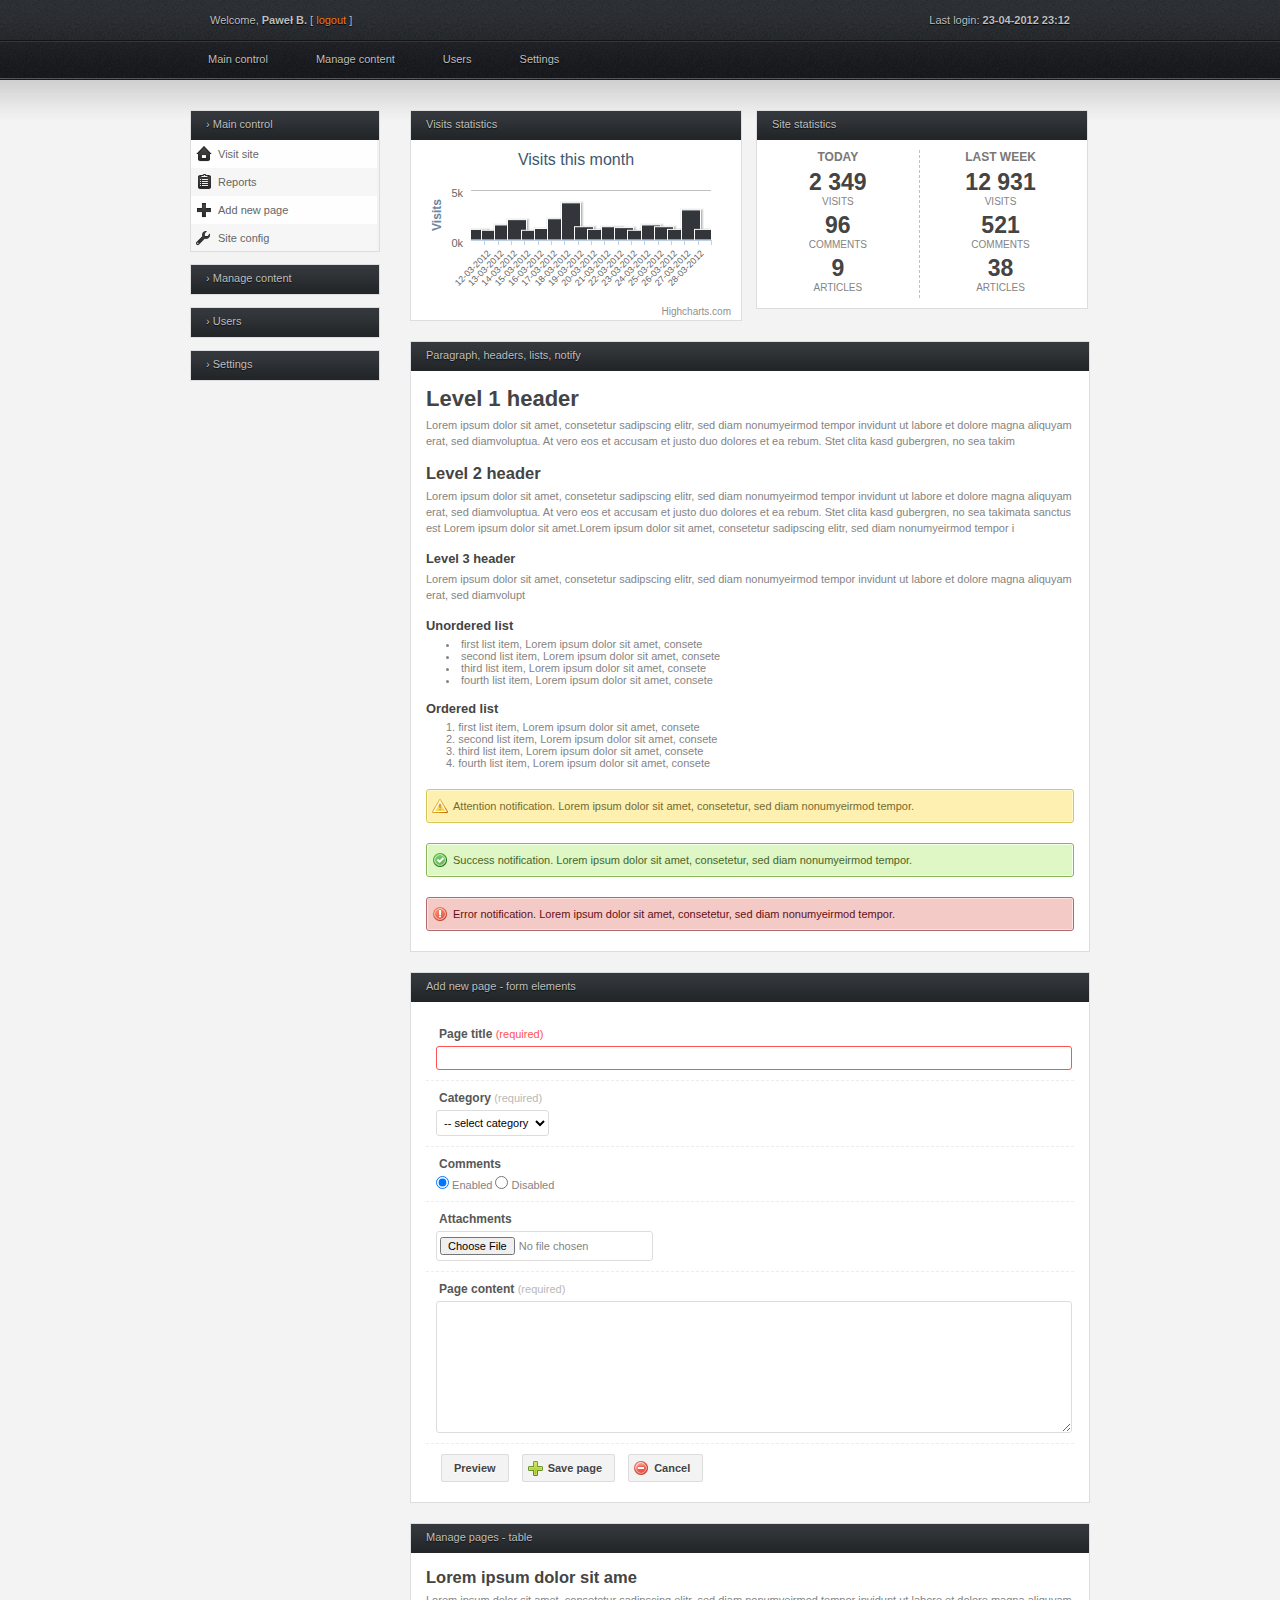
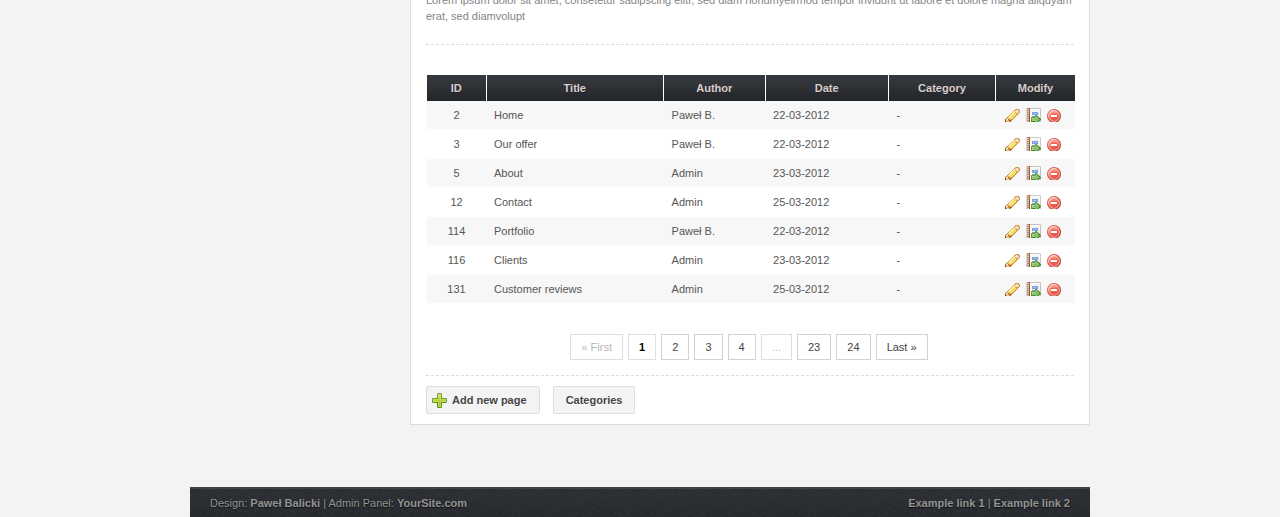
<file: src/html/static/admin/index.html>
<!DOCTYPE html PUBLIC "-//W3C//DTD XHTML 1.0 Transitional//EN" "http://www.w3.org/TR/xhtml1/DTD/xhtml1-transitional.dtd">
<html xmlns="http://www.w3.org/1999/xhtml" lang="pl" xml:lang="pl">
<head>
<meta http-equiv="content-type" content="text/html; charset=utf-8" />
<meta name="author" content="Paweł 'kilab' Balicki - kilab.pl" />
<title>SimpleAdmin</title>
<link rel="stylesheet" type="text/css" href="css/style.css" media="screen" />
<link rel="stylesheet" type="text/css" href="css/navi.css" media="screen" />
<script type="text/javascript" src="js/jquery-1.7.2.min.js"></script>
<script type="text/javascript">
$(function(){
	$(".box .h_title").not(this).next("ul").hide("normal");
	$(".box .h_title").not(this).next("#home").show("normal");
	$(".box").children(".h_title").click( function() { $(this).next("ul").slideToggle(); });
});
</script>
</head>
<body>
<div class="wrap">
	<div id="header">
		<div id="top">
			<div class="left">
				<p>Welcome, <strong>Paweł B.</strong> [ <a href="">logout</a> ]</p>
			</div>
			<div class="right">
				<div class="align-right">
					<p>Last login: <strong>23-04-2012 23:12</strong></p>
				</div>
			</div>
		</div>
		<div id="nav">
			<ul>
				<li class="upp"><a href="#">Main control</a>
					<ul>
						<li>&#8250; <a href="">Visit site</a></li>
						<li>&#8250; <a href="">Reports</a></li>
						<li>&#8250; <a href="">Add new page</a></li>
						<li>&#8250; <a href="">Site config</a></li>
					</ul>
				</li>
				<li class="upp"><a href="#">Manage content</a>
					<ul>
						<li>&#8250; <a href="">Show all pages</a></li>
						<li>&#8250; <a href="">Add new page</a></li>
						<li>&#8250; <a href="">Add new gallery</a></li>
						<li>&#8250; <a href="">Categories</a></li>
					</ul>
				</li>
				<li class="upp"><a href="#">Users</a>
					<ul>
						<li>&#8250; <a href="">Show all uses</a></li>
						<li>&#8250; <a href="">Add new user</a></li>
						<li>&#8250; <a href="">Lock users</a></li>
					</ul>
				</li>
				<li class="upp"><a href="#">Settings</a>
					<ul>
						<li>&#8250; <a href="">Site configuration</a></li>
						<li>&#8250; <a href="">Contact Form</a></li>
					</ul>
				</li>
			</ul>
		</div>
	</div>
	
	<div id="content">
		<div id="sidebar">
			<div class="box">
				<div class="h_title">&#8250; Main control</div>
				<ul id="home">
					<li class="b1"><a class="icon view_page" href="">Visit site</a></li>
					<li class="b2"><a class="icon report" href="">Reports</a></li>
					<li class="b1"><a class="icon add_page" href="">Add new page</a></li>
					<li class="b2"><a class="icon config" href="">Site config</a></li>
				</ul>
			</div>
			
			<div class="box">
				<div class="h_title">&#8250; Manage content</div>
				<ul>
					<li class="b1"><a class="icon page" href="">Show all pages</a></li>
					<li class="b2"><a class="icon add_page" href="">Add new page</a></li>
					<li class="b1"><a class="icon photo" href="">Add new gallery</a></li>
					<li class="b2"><a class="icon category" href="">Categories</a></li>
				</ul>
			</div>
			<div class="box">
				<div class="h_title">&#8250; Users</div>
				<ul>
					<li class="b1"><a class="icon users" href="">Show all users</a></li>
					<li class="b2"><a class="icon add_user" href="">Add new user</a></li>
					<li class="b1"><a class="icon block_users" href="">Lock users</a></li>
				</ul>
			</div>
			<div class="box">
				<div class="h_title">&#8250; Settings</div>
				<ul>
					<li class="b1"><a class="icon config" href="">Site configuration</a></li>
					<li class="b2"><a class="icon contact" href="">Contact Form</a></li>
				</ul>
			</div>
		</div>
		<div id="main">
			<div class="half_w half_left">
				<div class="h_title">Visits statistics</div>
					<script src="js/highcharts_init.js"></script>
					<div id="container" style="min-width: 300px; height: 180px; margin: 0 auto"></div>
					<script src="js/highcharts.js"></script>
			</div>
			<div class="half_w half_right">
				<div class="h_title">Site statistics</div>
				<div class="stats">
					<div class="today">
						<h3>Today</h3>
						<p class="count">2 349</p>
						<p class="type">Visits</p>
						<p class="count">96</p>
						<p class="type">Comments</p>
						<p class="count">9</p>
						<p class="type">Articles</p>
					</div>
					<div class="week">
						<h3>Last week</h3>
						<p class="count">12 931</p>
						<p class="type">Visits</p>
						<p class="count">521</p>
						<p class="type">Comments</p>
						<p class="count">38</p>
						<p class="type">Articles</p>
					</div>
				</div>
			</div>
			
			<div class="clear"></div>
			
			<div class="full_w">
				<div class="h_title">Paragraph, headers, lists, notify</div>
				<h1>Level 1 header</h1>
				<p>Lorem ipsum dolor sit amet, consetetur sadipscing elitr, sed diam nonumyeirmod tempor invidunt ut labore et dolore magna aliquyam erat, sed diamvoluptua. At vero eos et accusam et justo duo dolores et ea rebum. Stet clita kasd gubergren, no sea takim</p>
				<h2>Level 2 header</h2>
				<p>Lorem ipsum dolor sit amet, consetetur sadipscing elitr, sed diam nonumyeirmod tempor invidunt ut labore et dolore magna aliquyam erat, sed diamvoluptua. At vero eos et accusam et justo duo dolores et ea rebum. Stet clita kasd gubergren, no sea takimata sanctus est Lorem ipsum dolor sit amet.Lorem ipsum dolor sit amet, consetetur sadipscing elitr, sed diam nonumyeirmod tempor i</p>
				<h3>Level 3 header</h3>
				<p>Lorem ipsum dolor sit amet, consetetur sadipscing elitr, sed diam nonumyeirmod tempor invidunt ut labore et dolore magna aliquyam erat, sed diamvolupt</p>
				<h3>Unordered list</h3>
				<ul>
					<li>first list item, Lorem ipsum dolor sit amet, consete</li>
					<li>second list item, Lorem ipsum dolor sit amet, consete</li>
					<li>third list item, Lorem ipsum dolor sit amet, consete</li>
					<li>fourth list item, Lorem ipsum dolor sit amet, consete</li>
				</ul>
				<h3>Ordered list</h3>
				<ol>
					<li>first list item, Lorem ipsum dolor sit amet, consete</li>
					<li>second list item, Lorem ipsum dolor sit amet, consete</li>
					<li>third list item, Lorem ipsum dolor sit amet, consete</li>
					<li>fourth list item, Lorem ipsum dolor sit amet, consete</li>
				</ol>
                <div class="n_warning"><p>Attention notification. Lorem ipsum dolor sit amet, consetetur, sed diam nonumyeirmod tempor.</p></div>
				<div class="n_ok"><p>Success notification. Lorem ipsum dolor sit amet, consetetur, sed diam nonumyeirmod tempor.</p></div>
				<div class="n_error"><p>Error notification. Lorem ipsum dolor sit amet, consetetur, sed diam nonumyeirmod tempor.</p></div>		
			</div>
			
			<div class="full_w">
				<div class="h_title">Add new page - form elements</div>
				<form action="" method="post">
					<div class="element">
						<label for="name">Page title <span class="red">(required)</span></label>
						<input id="name" name="name" class="text err" />
					</div>
					<div class="element">
						<label for="category">Category <span>(required)</span></label>
						<select name="category">
							<option value="0">-- select category</option>
							<option value="1">Category 1</option>
							<option value="2">Category 4</option>
							<option value="3">Category 3</option>
						</select>
					</div>
					<div class="element">
						<label for="comments">Comments</label>
						<input type="radio" name="comments" value="on" checked="checked" /> Enabled <input type="radio" name="comments" value="off" /> Disabled
					</div>
					<div class="element">
						<label for="attach">Attachments</label>
						<input type="file" name="attach" />
					</div>
					<div class="element">
						<label for="content">Page content <span>(required)</span></label>
						<textarea name="content" class="textarea" rows="10"></textarea>
					</div>
					<div class="entry">
						<button type="submit">Preview</button> <button type="submit" class="add">Save page</button> <button class="cancel">Cancel</button>
					</div>
				</form>
			</div>
			
			<div class="full_w">
				<div class="h_title">Manage pages - table</div>
				<h2>Lorem ipsum dolor sit ame</h2>
				<p>Lorem ipsum dolor sit amet, consetetur sadipscing elitr, sed diam nonumyeirmod tempor invidunt ut labore et dolore magna aliquyam erat, sed diamvolupt</p>
				
				<div class="entry">
					<div class="sep"></div>
				</div>
				<table>
					<thead>
						<tr>
							<th scope="col">ID</th>
							<th scope="col">Title</th>
							<th scope="col">Author</th>
							<th scope="col">Date</th>
							<th scope="col">Category</th>
							<th scope="col" style="width: 65px;">Modify</th>
						</tr>
					</thead>
						
					<tbody>
						<tr>
							<td class="align-center">2</td>
							<td>Home</td>
							<td>Paweł B.</td>
							<td>22-03-2012</td>
							<td>-</td>
							<td>
								<a href="#" class="table-icon edit" title="Edit"></a>
								<a href="#" class="table-icon archive" title="Archive"></a>
								<a href="#" class="table-icon delete" title="Delete"></a>
							</td>
						</tr>
						<tr>
							<td class="align-center">3</td>
							<td>Our offer</td>
							<td>Paweł B.</td>
							<td>22-03-2012</td>
							<td>-</td>
							<td>
								<a href="#" class="table-icon edit" title="Edit"></a>
								<a href="#" class="table-icon archive" title="Archive"></a>
								<a href="#" class="table-icon delete" title="Delete"></a>
							</td>
						</tr>
							
						<tr>
							<td class="align-center">5</td>
							<td>About</td>
							<td>Admin</td>
							<td>23-03-2012</td>
							<td>-</td>
							<td>
								<a href="#" class="table-icon edit" title="Edit"></a>
								<a href="#" class="table-icon archive" title="Archive"></a>
								<a href="#" class="table-icon delete" title="Delete"></a>
							</td>
						</tr>
							
						<tr>
							<td class="align-center">12</td>
							<td>Contact</td>
							<td>Admin</td>
							<td>25-03-2012</td>
							<td>-</td>
							<td>
								<a href="#" class="table-icon edit" title="Edit"></a>
								<a href="#" class="table-icon archive" title="Archive"></a>
								<a href="#" class="table-icon delete" title="Delete"></a>
							</td>
						</tr>						
						<tr>
							<td class="align-center">114</td>
							<td>Portfolio</td>
							<td>Paweł B.</td>
							<td>22-03-2012</td>
							<td>-</td>
							<td>
								<a href="#" class="table-icon edit" title="Edit"></a>
								<a href="#" class="table-icon archive" title="Archive"></a>
								<a href="#" class="table-icon delete" title="Delete"></a>
							</td>
						</tr>
							
						<tr>
							<td class="align-center">116</td>
							<td>Clients</td>
							<td>Admin</td>
							<td>23-03-2012</td>
							<td>-</td>
							<td>
								<a href="#" class="table-icon edit" title="Edit"></a>
								<a href="#" class="table-icon archive" title="Archive"></a>
								<a href="#" class="table-icon delete" title="Delete"></a>
							</td>
						</tr>
							
						<tr>
							<td class="align-center">131</td>
							<td>Customer reviews</td>
							<td>Admin</td>
							<td>25-03-2012</td>
							<td>-</td>
							<td>
								<a href="#" class="table-icon edit" title="Edit"></a>
								<a href="#" class="table-icon archive" title="Archive"></a>
								<a href="#" class="table-icon delete" title="Delete"></a>
							</td>
						</tr>
					</tbody>
				</table>
				<div class="entry">
					<div class="pagination">
						<span>« First</span>
						<span class="active">1</span>
						<a href="">2</a>
						<a href="">3</a>
						<a href="">4</a>
						<span>...</span>
						<a href="">23</a>
						<a href="">24</a>
						<a href="">Last »</a>
					</div>
					<div class="sep"></div>		
					<a class="button add" href="">Add new page</a> <a class="button" href="">Categories</a> 
				</div>
			</div>
		</div>
		<div class="clear"></div>
	</div>

	<div id="footer">
		<div class="left">
			<p>Design: <a href="http://kilab.pl">Paweł Balicki</a> | Admin Panel: <a href="">YourSite.com</a></p>
		</div>
		<div class="right">
			<p><a href="">Example link 1</a> | <a href="">Example link 2</a></p>
		</div>
	</div>
</div>

</body>
</html>
</file>
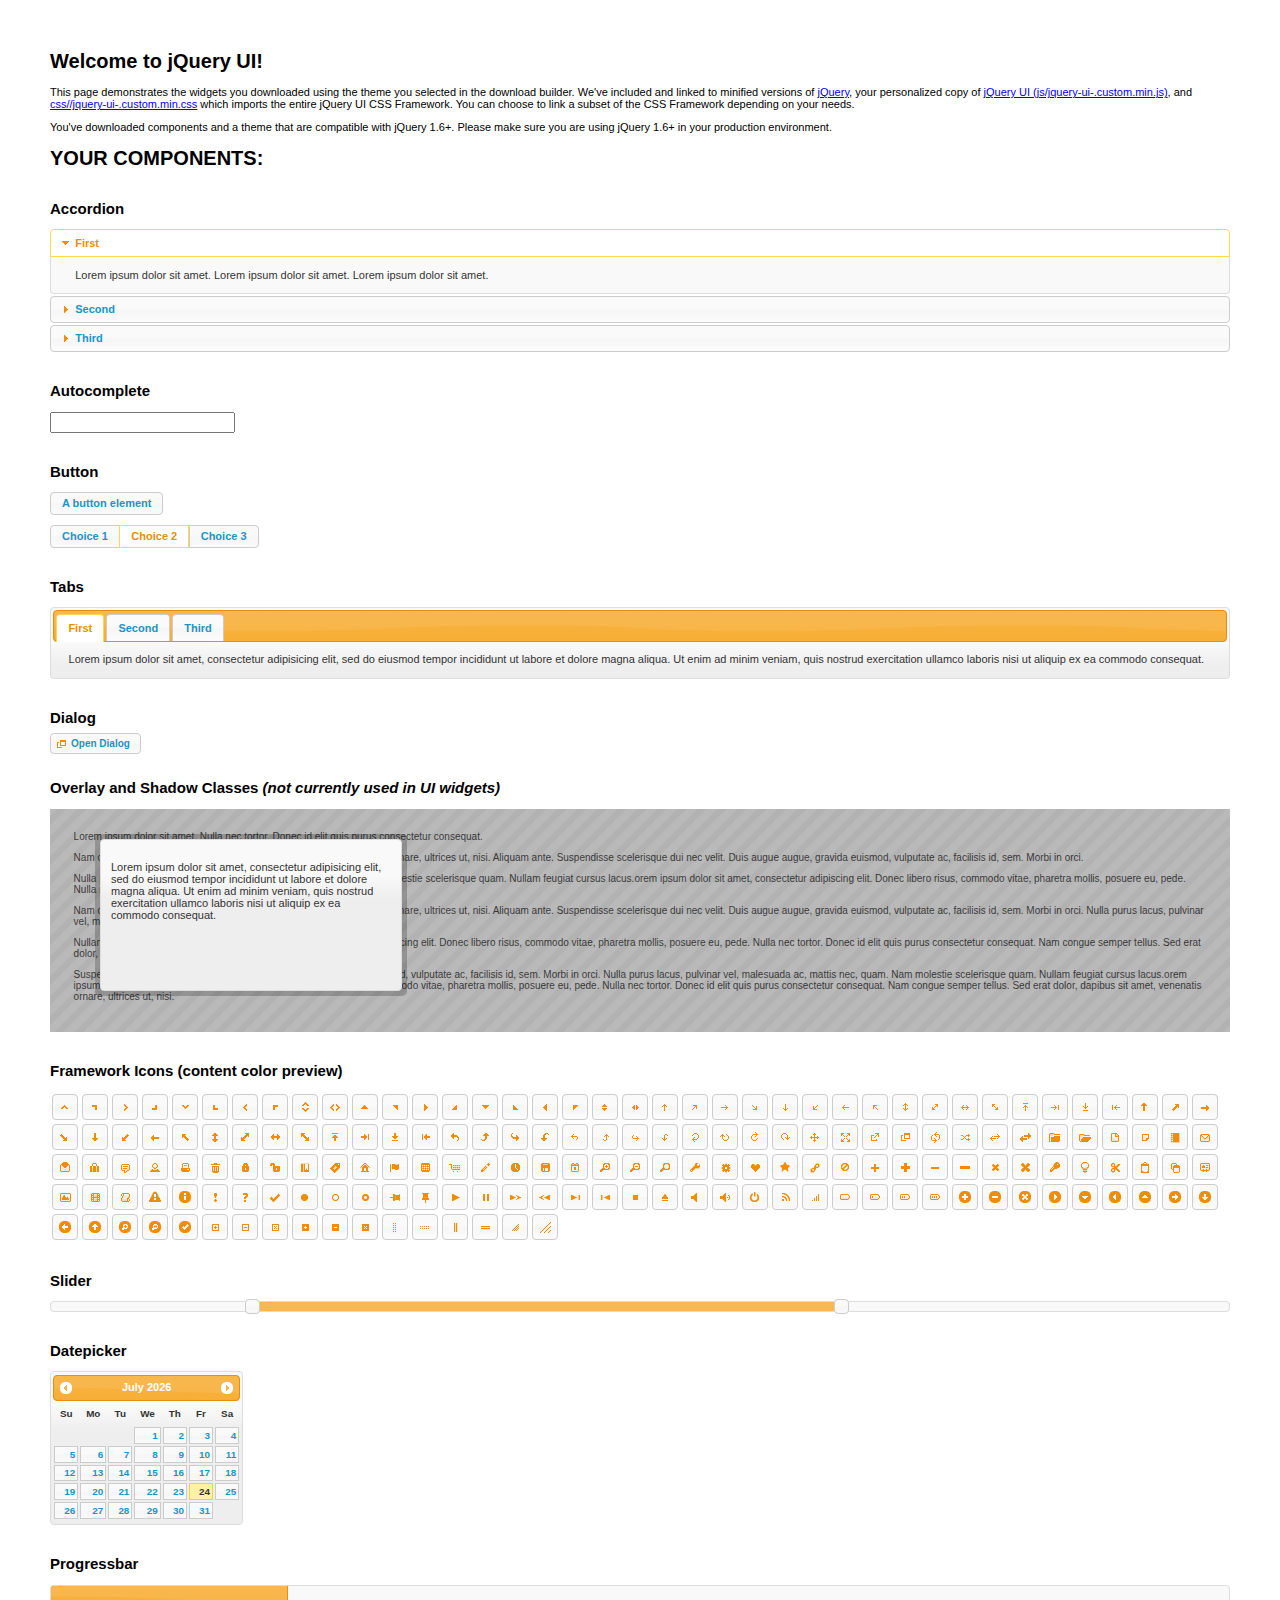
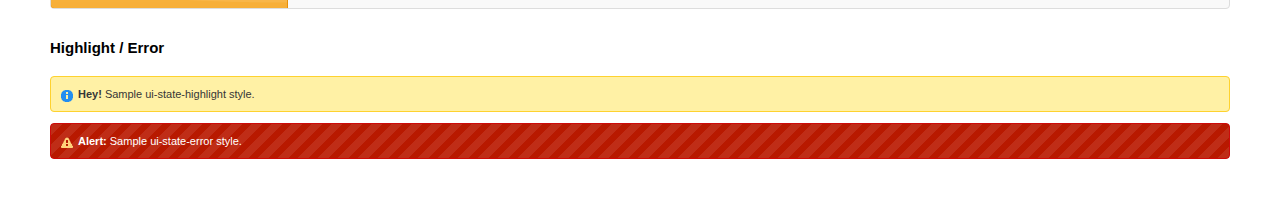
<file: src/html/static/jquery-ui-1.10.4.custom/index.html>
<!doctype html>
<html lang="us">
<head>
	<meta charset="utf-8">
	<title>jQuery UI Example Page</title>
	<link href="css/ui-lightness/jquery-ui-1.10.4.custom.css" rel="stylesheet">
	<script src="js/jquery-1.10.2.js"></script>
	<script src="js/jquery-ui-1.10.4.custom.js"></script>
	<script>
	$(function() {
		
		$( "#accordion" ).accordion();
		

		
		var availableTags = [
			"ActionScript",
			"AppleScript",
			"Asp",
			"BASIC",
			"C",
			"C++",
			"Clojure",
			"COBOL",
			"ColdFusion",
			"Erlang",
			"Fortran",
			"Groovy",
			"Haskell",
			"Java",
			"JavaScript",
			"Lisp",
			"Perl",
			"PHP",
			"Python",
			"Ruby",
			"Scala",
			"Scheme"
		];
		$( "#autocomplete" ).autocomplete({
			source: availableTags
		});
		

		
		$( "#button" ).button();
		$( "#radioset" ).buttonset();
		

		
		$( "#tabs" ).tabs();
		

		
		$( "#dialog" ).dialog({
			autoOpen: false,
			width: 400,
			buttons: [
				{
					text: "Ok",
					click: function() {
						$( this ).dialog( "close" );
					}
				},
				{
					text: "Cancel",
					click: function() {
						$( this ).dialog( "close" );
					}
				}
			]
		});

		// Link to open the dialog
		$( "#dialog-link" ).click(function( event ) {
			$( "#dialog" ).dialog( "open" );
			event.preventDefault();
		});
		

		
		$( "#datepicker" ).datepicker({
			inline: true
		});
		

		
		$( "#slider" ).slider({
			range: true,
			values: [ 17, 67 ]
		});
		

		
		$( "#progressbar" ).progressbar({
			value: 20
		});
		

		// Hover states on the static widgets
		$( "#dialog-link, #icons li" ).hover(
			function() {
				$( this ).addClass( "ui-state-hover" );
			},
			function() {
				$( this ).removeClass( "ui-state-hover" );
			}
		);
	});
	</script>
	<style>
	body{
		font: 62.5% "Trebuchet MS", sans-serif;
		margin: 50px;
	}
	.demoHeaders {
		margin-top: 2em;
	}
	#dialog-link {
		padding: .4em 1em .4em 20px;
		text-decoration: none;
		position: relative;
	}
	#dialog-link span.ui-icon {
		margin: 0 5px 0 0;
		position: absolute;
		left: .2em;
		top: 50%;
		margin-top: -8px;
	}
	#icons {
		margin: 0;
		padding: 0;
	}
	#icons li {
		margin: 2px;
		position: relative;
		padding: 4px 0;
		cursor: pointer;
		float: left;
		list-style: none;
	}
	#icons span.ui-icon {
		float: left;
		margin: 0 4px;
	}
	.fakewindowcontain .ui-widget-overlay {
		position: absolute;
	}
	</style>
</head>
<body>

<h1>Welcome to jQuery UI!</h1>

<div class="ui-widget">
	<p>This page demonstrates the widgets you downloaded using the theme you selected in the download builder. We've included and linked to minified versions of <a href="js/jquery-1.10.2.js">jQuery</a>, your personalized copy of <a href="js/jquery-ui-.custom.min.js">jQuery UI (js/jquery-ui-.custom.min.js)</a>, and <a href="css//jquery-ui-.custom.min.css">css//jquery-ui-.custom.min.css</a> which imports the entire jQuery UI CSS Framework. You can choose to link a subset of the CSS Framework depending on your needs. </p>
	<p>You've downloaded components and a theme that are compatible with jQuery 1.6+. Please make sure you are using jQuery 1.6+ in your production environment.</p>
</div>

<h1>YOUR COMPONENTS:</h1>


<!-- Accordion -->
<h2 class="demoHeaders">Accordion</h2>
<div id="accordion">
	<h3>First</h3>
	<div>Lorem ipsum dolor sit amet. Lorem ipsum dolor sit amet. Lorem ipsum dolor sit amet.</div>
	<h3>Second</h3>
	<div>Phasellus mattis tincidunt nibh.</div>
	<h3>Third</h3>
	<div>Nam dui erat, auctor a, dignissim quis.</div>
</div>



<!-- Autocomplete -->
<h2 class="demoHeaders">Autocomplete</h2>
<div>
	<input id="autocomplete" title="type &quot;a&quot;">
</div>



<!-- Button -->
<h2 class="demoHeaders">Button</h2>
<button id="button">A button element</button>
<form style="margin-top: 1em;">
	<div id="radioset">
		<input type="radio" id="radio1" name="radio"><label for="radio1">Choice 1</label>
		<input type="radio" id="radio2" name="radio" checked="checked"><label for="radio2">Choice 2</label>
		<input type="radio" id="radio3" name="radio"><label for="radio3">Choice 3</label>
	</div>
</form>



<!-- Tabs -->
<h2 class="demoHeaders">Tabs</h2>
<div id="tabs">
	<ul>
		<li><a href="#tabs-1">First</a></li>
		<li><a href="#tabs-2">Second</a></li>
		<li><a href="#tabs-3">Third</a></li>
	</ul>
	<div id="tabs-1">Lorem ipsum dolor sit amet, consectetur adipisicing elit, sed do eiusmod tempor incididunt ut labore et dolore magna aliqua. Ut enim ad minim veniam, quis nostrud exercitation ullamco laboris nisi ut aliquip ex ea commodo consequat.</div>
	<div id="tabs-2">Phasellus mattis tincidunt nibh. Cras orci urna, blandit id, pretium vel, aliquet ornare, felis. Maecenas scelerisque sem non nisl. Fusce sed lorem in enim dictum bibendum.</div>
	<div id="tabs-3">Nam dui erat, auctor a, dignissim quis, sollicitudin eu, felis. Pellentesque nisi urna, interdum eget, sagittis et, consequat vestibulum, lacus. Mauris porttitor ullamcorper augue.</div>
</div>



<!-- Dialog NOTE: Dialog is not generated by UI in this demo so it can be visually styled in themeroller-->
<h2 class="demoHeaders">Dialog</h2>
<p><a href="#" id="dialog-link" class="ui-state-default ui-corner-all"><span class="ui-icon ui-icon-newwin"></span>Open Dialog</a></p>

<h2 class="demoHeaders">Overlay and Shadow Classes <em>(not currently used in UI widgets)</em></h2>
<div style="position: relative; width: 96%; height: 200px; padding:1% 2%; overflow:hidden;" class="fakewindowcontain">
	<p>Lorem ipsum dolor sit amet,  Nulla nec tortor. Donec id elit quis purus consectetur consequat. </p><p>Nam congue semper tellus. Sed erat dolor, dapibus sit amet, venenatis ornare, ultrices ut, nisi. Aliquam ante. Suspendisse scelerisque dui nec velit. Duis augue augue, gravida euismod, vulputate ac, facilisis id, sem. Morbi in orci. </p><p>Nulla purus lacus, pulvinar vel, malesuada ac, mattis nec, quam. Nam molestie scelerisque quam. Nullam feugiat cursus lacus.orem ipsum dolor sit amet, consectetur adipiscing elit. Donec libero risus, commodo vitae, pharetra mollis, posuere eu, pede. Nulla nec tortor. Donec id elit quis purus consectetur consequat. </p><p>Nam congue semper tellus. Sed erat dolor, dapibus sit amet, venenatis ornare, ultrices ut, nisi. Aliquam ante. Suspendisse scelerisque dui nec velit. Duis augue augue, gravida euismod, vulputate ac, facilisis id, sem. Morbi in orci. Nulla purus lacus, pulvinar vel, malesuada ac, mattis nec, quam. Nam molestie scelerisque quam. </p><p>Nullam feugiat cursus lacus.orem ipsum dolor sit amet, consectetur adipiscing elit. Donec libero risus, commodo vitae, pharetra mollis, posuere eu, pede. Nulla nec tortor. Donec id elit quis purus consectetur consequat. Nam congue semper tellus. Sed erat dolor, dapibus sit amet, venenatis ornare, ultrices ut, nisi. Aliquam ante. </p><p>Suspendisse scelerisque dui nec velit. Duis augue augue, gravida euismod, vulputate ac, facilisis id, sem. Morbi in orci. Nulla purus lacus, pulvinar vel, malesuada ac, mattis nec, quam. Nam molestie scelerisque quam. Nullam feugiat cursus lacus.orem ipsum dolor sit amet, consectetur adipiscing elit. Donec libero risus, commodo vitae, pharetra mollis, posuere eu, pede. Nulla nec tortor. Donec id elit quis purus consectetur consequat. Nam congue semper tellus. Sed erat dolor, dapibus sit amet, venenatis ornare, ultrices ut, nisi. </p>

	<!-- ui-dialog -->
	<div class="ui-overlay"><div class="ui-widget-overlay"></div><div class="ui-widget-shadow ui-corner-all" style="width: 302px; height: 152px; position: absolute; left: 50px; top: 30px;"></div></div>
	<div style="position: absolute; width: 280px; height: 130px;left: 50px; top: 30px; padding: 10px;" class="ui-widget ui-widget-content ui-corner-all">
		<div class="ui-dialog-content ui-widget-content" style="background: none; border: 0;">
			<p>Lorem ipsum dolor sit amet, consectetur adipisicing elit, sed do eiusmod tempor incididunt ut labore et dolore magna aliqua. Ut enim ad minim veniam, quis nostrud exercitation ullamco laboris nisi ut aliquip ex ea commodo consequat.</p>
		</div>
	</div>

</div>

<!-- ui-dialog -->
<div id="dialog" title="Dialog Title">
	<p>Lorem ipsum dolor sit amet, consectetur adipisicing elit, sed do eiusmod tempor incididunt ut labore et dolore magna aliqua. Ut enim ad minim veniam, quis nostrud exercitation ullamco laboris nisi ut aliquip ex ea commodo consequat.</p>
</div>



<h2 class="demoHeaders">Framework Icons (content color preview)</h2>
<ul id="icons" class="ui-widget ui-helper-clearfix">
	<li class="ui-state-default ui-corner-all" title=".ui-icon-carat-1-n"><span class="ui-icon ui-icon-carat-1-n"></span></li>
	<li class="ui-state-default ui-corner-all" title=".ui-icon-carat-1-ne"><span class="ui-icon ui-icon-carat-1-ne"></span></li>
	<li class="ui-state-default ui-corner-all" title=".ui-icon-carat-1-e"><span class="ui-icon ui-icon-carat-1-e"></span></li>
	<li class="ui-state-default ui-corner-all" title=".ui-icon-carat-1-se"><span class="ui-icon ui-icon-carat-1-se"></span></li>
	<li class="ui-state-default ui-corner-all" title=".ui-icon-carat-1-s"><span class="ui-icon ui-icon-carat-1-s"></span></li>
	<li class="ui-state-default ui-corner-all" title=".ui-icon-carat-1-sw"><span class="ui-icon ui-icon-carat-1-sw"></span></li>
	<li class="ui-state-default ui-corner-all" title=".ui-icon-carat-1-w"><span class="ui-icon ui-icon-carat-1-w"></span></li>
	<li class="ui-state-default ui-corner-all" title=".ui-icon-carat-1-nw"><span class="ui-icon ui-icon-carat-1-nw"></span></li>
	<li class="ui-state-default ui-corner-all" title=".ui-icon-carat-2-n-s"><span class="ui-icon ui-icon-carat-2-n-s"></span></li>
	<li class="ui-state-default ui-corner-all" title=".ui-icon-carat-2-e-w"><span class="ui-icon ui-icon-carat-2-e-w"></span></li>
	<li class="ui-state-default ui-corner-all" title=".ui-icon-triangle-1-n"><span class="ui-icon ui-icon-triangle-1-n"></span></li>
	<li class="ui-state-default ui-corner-all" title=".ui-icon-triangle-1-ne"><span class="ui-icon ui-icon-triangle-1-ne"></span></li>
	<li class="ui-state-default ui-corner-all" title=".ui-icon-triangle-1-e"><span class="ui-icon ui-icon-triangle-1-e"></span></li>
	<li class="ui-state-default ui-corner-all" title=".ui-icon-triangle-1-se"><span class="ui-icon ui-icon-triangle-1-se"></span></li>
	<li class="ui-state-default ui-corner-all" title=".ui-icon-triangle-1-s"><span class="ui-icon ui-icon-triangle-1-s"></span></li>
	<li class="ui-state-default ui-corner-all" title=".ui-icon-triangle-1-sw"><span class="ui-icon ui-icon-triangle-1-sw"></span></li>
	<li class="ui-state-default ui-corner-all" title=".ui-icon-triangle-1-w"><span class="ui-icon ui-icon-triangle-1-w"></span></li>
	<li class="ui-state-default ui-corner-all" title=".ui-icon-triangle-1-nw"><span class="ui-icon ui-icon-triangle-1-nw"></span></li>
	<li class="ui-state-default ui-corner-all" title=".ui-icon-triangle-2-n-s"><span class="ui-icon ui-icon-triangle-2-n-s"></span></li>
	<li class="ui-state-default ui-corner-all" title=".ui-icon-triangle-2-e-w"><span class="ui-icon ui-icon-triangle-2-e-w"></span></li>
	<li class="ui-state-default ui-corner-all" title=".ui-icon-arrow-1-n"><span class="ui-icon ui-icon-arrow-1-n"></span></li>
	<li class="ui-state-default ui-corner-all" title=".ui-icon-arrow-1-ne"><span class="ui-icon ui-icon-arrow-1-ne"></span></li>
	<li class="ui-state-default ui-corner-all" title=".ui-icon-arrow-1-e"><span class="ui-icon ui-icon-arrow-1-e"></span></li>
	<li class="ui-state-default ui-corner-all" title=".ui-icon-arrow-1-se"><span class="ui-icon ui-icon-arrow-1-se"></span></li>
	<li class="ui-state-default ui-corner-all" title=".ui-icon-arrow-1-s"><span class="ui-icon ui-icon-arrow-1-s"></span></li>
	<li class="ui-state-default ui-corner-all" title=".ui-icon-arrow-1-sw"><span class="ui-icon ui-icon-arrow-1-sw"></span></li>
	<li class="ui-state-default ui-corner-all" title=".ui-icon-arrow-1-w"><span class="ui-icon ui-icon-arrow-1-w"></span></li>
	<li class="ui-state-default ui-corner-all" title=".ui-icon-arrow-1-nw"><span class="ui-icon ui-icon-arrow-1-nw"></span></li>
	<li class="ui-state-default ui-corner-all" title=".ui-icon-arrow-2-n-s"><span class="ui-icon ui-icon-arrow-2-n-s"></span></li>
	<li class="ui-state-default ui-corner-all" title=".ui-icon-arrow-2-ne-sw"><span class="ui-icon ui-icon-arrow-2-ne-sw"></span></li>
	<li class="ui-state-default ui-corner-all" title=".ui-icon-arrow-2-e-w"><span class="ui-icon ui-icon-arrow-2-e-w"></span></li>
	<li class="ui-state-default ui-corner-all" title=".ui-icon-arrow-2-se-nw"><span class="ui-icon ui-icon-arrow-2-se-nw"></span></li>
	<li class="ui-state-default ui-corner-all" title=".ui-icon-arrowstop-1-n"><span class="ui-icon ui-icon-arrowstop-1-n"></span></li>
	<li class="ui-state-default ui-corner-all" title=".ui-icon-arrowstop-1-e"><span class="ui-icon ui-icon-arrowstop-1-e"></span></li>
	<li class="ui-state-default ui-corner-all" title=".ui-icon-arrowstop-1-s"><span class="ui-icon ui-icon-arrowstop-1-s"></span></li>
	<li class="ui-state-default ui-corner-all" title=".ui-icon-arrowstop-1-w"><span class="ui-icon ui-icon-arrowstop-1-w"></span></li>
	<li class="ui-state-default ui-corner-all" title=".ui-icon-arrowthick-1-n"><span class="ui-icon ui-icon-arrowthick-1-n"></span></li>
	<li class="ui-state-default ui-corner-all" title=".ui-icon-arrowthick-1-ne"><span class="ui-icon ui-icon-arrowthick-1-ne"></span></li>
	<li class="ui-state-default ui-corner-all" title=".ui-icon-arrowthick-1-e"><span class="ui-icon ui-icon-arrowthick-1-e"></span></li>
	<li class="ui-state-default ui-corner-all" title=".ui-icon-arrowthick-1-se"><span class="ui-icon ui-icon-arrowthick-1-se"></span></li>
	<li class="ui-state-default ui-corner-all" title=".ui-icon-arrowthick-1-s"><span class="ui-icon ui-icon-arrowthick-1-s"></span></li>
	<li class="ui-state-default ui-corner-all" title=".ui-icon-arrowthick-1-sw"><span class="ui-icon ui-icon-arrowthick-1-sw"></span></li>
	<li class="ui-state-default ui-corner-all" title=".ui-icon-arrowthick-1-w"><span class="ui-icon ui-icon-arrowthick-1-w"></span></li>
	<li class="ui-state-default ui-corner-all" title=".ui-icon-arrowthick-1-nw"><span class="ui-icon ui-icon-arrowthick-1-nw"></span></li>
	<li class="ui-state-default ui-corner-all" title=".ui-icon-arrowthick-2-n-s"><span class="ui-icon ui-icon-arrowthick-2-n-s"></span></li>
	<li class="ui-state-default ui-corner-all" title=".ui-icon-arrowthick-2-ne-sw"><span class="ui-icon ui-icon-arrowthick-2-ne-sw"></span></li>
	<li class="ui-state-default ui-corner-all" title=".ui-icon-arrowthick-2-e-w"><span class="ui-icon ui-icon-arrowthick-2-e-w"></span></li>
	<li class="ui-state-default ui-corner-all" title=".ui-icon-arrowthick-2-se-nw"><span class="ui-icon ui-icon-arrowthick-2-se-nw"></span></li>
	<li class="ui-state-default ui-corner-all" title=".ui-icon-arrowthickstop-1-n"><span class="ui-icon ui-icon-arrowthickstop-1-n"></span></li>
	<li class="ui-state-default ui-corner-all" title=".ui-icon-arrowthickstop-1-e"><span class="ui-icon ui-icon-arrowthickstop-1-e"></span></li>
	<li class="ui-state-default ui-corner-all" title=".ui-icon-arrowthickstop-1-s"><span class="ui-icon ui-icon-arrowthickstop-1-s"></span></li>
	<li class="ui-state-default ui-corner-all" title=".ui-icon-arrowthickstop-1-w"><span class="ui-icon ui-icon-arrowthickstop-1-w"></span></li>
	<li class="ui-state-default ui-corner-all" title=".ui-icon-arrowreturnthick-1-w"><span class="ui-icon ui-icon-arrowreturnthick-1-w"></span></li>
	<li class="ui-state-default ui-corner-all" title=".ui-icon-arrowreturnthick-1-n"><span class="ui-icon ui-icon-arrowreturnthick-1-n"></span></li>
	<li class="ui-state-default ui-corner-all" title=".ui-icon-arrowreturnthick-1-e"><span class="ui-icon ui-icon-arrowreturnthick-1-e"></span></li>
	<li class="ui-state-default ui-corner-all" title=".ui-icon-arrowreturnthick-1-s"><span class="ui-icon ui-icon-arrowreturnthick-1-s"></span></li>
	<li class="ui-state-default ui-corner-all" title=".ui-icon-arrowreturn-1-w"><span class="ui-icon ui-icon-arrowreturn-1-w"></span></li>
	<li class="ui-state-default ui-corner-all" title=".ui-icon-arrowreturn-1-n"><span class="ui-icon ui-icon-arrowreturn-1-n"></span></li>
	<li class="ui-state-default ui-corner-all" title=".ui-icon-arrowreturn-1-e"><span class="ui-icon ui-icon-arrowreturn-1-e"></span></li>
	<li class="ui-state-default ui-corner-all" title=".ui-icon-arrowreturn-1-s"><span class="ui-icon ui-icon-arrowreturn-1-s"></span></li>
	<li class="ui-state-default ui-corner-all" title=".ui-icon-arrowrefresh-1-w"><span class="ui-icon ui-icon-arrowrefresh-1-w"></span></li>
	<li class="ui-state-default ui-corner-all" title=".ui-icon-arrowrefresh-1-n"><span class="ui-icon ui-icon-arrowrefresh-1-n"></span></li>
	<li class="ui-state-default ui-corner-all" title=".ui-icon-arrowrefresh-1-e"><span class="ui-icon ui-icon-arrowrefresh-1-e"></span></li>
	<li class="ui-state-default ui-corner-all" title=".ui-icon-arrowrefresh-1-s"><span class="ui-icon ui-icon-arrowrefresh-1-s"></span></li>
	<li class="ui-state-default ui-corner-all" title=".ui-icon-arrow-4"><span class="ui-icon ui-icon-arrow-4"></span></li>
	<li class="ui-state-default ui-corner-all" title=".ui-icon-arrow-4-diag"><span class="ui-icon ui-icon-arrow-4-diag"></span></li>
	<li class="ui-state-default ui-corner-all" title=".ui-icon-extlink"><span class="ui-icon ui-icon-extlink"></span></li>
	<li class="ui-state-default ui-corner-all" title=".ui-icon-newwin"><span class="ui-icon ui-icon-newwin"></span></li>
	<li class="ui-state-default ui-corner-all" title=".ui-icon-refresh"><span class="ui-icon ui-icon-refresh"></span></li>
	<li class="ui-state-default ui-corner-all" title=".ui-icon-shuffle"><span class="ui-icon ui-icon-shuffle"></span></li>
	<li class="ui-state-default ui-corner-all" title=".ui-icon-transfer-e-w"><span class="ui-icon ui-icon-transfer-e-w"></span></li>
	<li class="ui-state-default ui-corner-all" title=".ui-icon-transferthick-e-w"><span class="ui-icon ui-icon-transferthick-e-w"></span></li>
	<li class="ui-state-default ui-corner-all" title=".ui-icon-folder-collapsed"><span class="ui-icon ui-icon-folder-collapsed"></span></li>
	<li class="ui-state-default ui-corner-all" title=".ui-icon-folder-open"><span class="ui-icon ui-icon-folder-open"></span></li>
	<li class="ui-state-default ui-corner-all" title=".ui-icon-document"><span class="ui-icon ui-icon-document"></span></li>
	<li class="ui-state-default ui-corner-all" title=".ui-icon-document-b"><span class="ui-icon ui-icon-document-b"></span></li>
	<li class="ui-state-default ui-corner-all" title=".ui-icon-note"><span class="ui-icon ui-icon-note"></span></li>
	<li class="ui-state-default ui-corner-all" title=".ui-icon-mail-closed"><span class="ui-icon ui-icon-mail-closed"></span></li>
	<li class="ui-state-default ui-corner-all" title=".ui-icon-mail-open"><span class="ui-icon ui-icon-mail-open"></span></li>
	<li class="ui-state-default ui-corner-all" title=".ui-icon-suitcase"><span class="ui-icon ui-icon-suitcase"></span></li>
	<li class="ui-state-default ui-corner-all" title=".ui-icon-comment"><span class="ui-icon ui-icon-comment"></span></li>
	<li class="ui-state-default ui-corner-all" title=".ui-icon-person"><span class="ui-icon ui-icon-person"></span></li>
	<li class="ui-state-default ui-corner-all" title=".ui-icon-print"><span class="ui-icon ui-icon-print"></span></li>
	<li class="ui-state-default ui-corner-all" title=".ui-icon-trash"><span class="ui-icon ui-icon-trash"></span></li>
	<li class="ui-state-default ui-corner-all" title=".ui-icon-locked"><span class="ui-icon ui-icon-locked"></span></li>
	<li class="ui-state-default ui-corner-all" title=".ui-icon-unlocked"><span class="ui-icon ui-icon-unlocked"></span></li>
	<li class="ui-state-default ui-corner-all" title=".ui-icon-bookmark"><span class="ui-icon ui-icon-bookmark"></span></li>
	<li class="ui-state-default ui-corner-all" title=".ui-icon-tag"><span class="ui-icon ui-icon-tag"></span></li>
	<li class="ui-state-default ui-corner-all" title=".ui-icon-home"><span class="ui-icon ui-icon-home"></span></li>
	<li class="ui-state-default ui-corner-all" title=".ui-icon-flag"><span class="ui-icon ui-icon-flag"></span></li>
	<li class="ui-state-default ui-corner-all" title=".ui-icon-calculator"><span class="ui-icon ui-icon-calculator"></span></li>
	<li class="ui-state-default ui-corner-all" title=".ui-icon-cart"><span class="ui-icon ui-icon-cart"></span></li>
	<li class="ui-state-default ui-corner-all" title=".ui-icon-pencil"><span class="ui-icon ui-icon-pencil"></span></li>
	<li class="ui-state-default ui-corner-all" title=".ui-icon-clock"><span class="ui-icon ui-icon-clock"></span></li>
	<li class="ui-state-default ui-corner-all" title=".ui-icon-disk"><span class="ui-icon ui-icon-disk"></span></li>
	<li class="ui-state-default ui-corner-all" title=".ui-icon-calendar"><span class="ui-icon ui-icon-calendar"></span></li>
	<li class="ui-state-default ui-corner-all" title=".ui-icon-zoomin"><span class="ui-icon ui-icon-zoomin"></span></li>
	<li class="ui-state-default ui-corner-all" title=".ui-icon-zoomout"><span class="ui-icon ui-icon-zoomout"></span></li>
	<li class="ui-state-default ui-corner-all" title=".ui-icon-search"><span class="ui-icon ui-icon-search"></span></li>
	<li class="ui-state-default ui-corner-all" title=".ui-icon-wrench"><span class="ui-icon ui-icon-wrench"></span></li>
	<li class="ui-state-default ui-corner-all" title=".ui-icon-gear"><span class="ui-icon ui-icon-gear"></span></li>
	<li class="ui-state-default ui-corner-all" title=".ui-icon-heart"><span class="ui-icon ui-icon-heart"></span></li>
	<li class="ui-state-default ui-corner-all" title=".ui-icon-star"><span class="ui-icon ui-icon-star"></span></li>
	<li class="ui-state-default ui-corner-all" title=".ui-icon-link"><span class="ui-icon ui-icon-link"></span></li>
	<li class="ui-state-default ui-corner-all" title=".ui-icon-cancel"><span class="ui-icon ui-icon-cancel"></span></li>
	<li class="ui-state-default ui-corner-all" title=".ui-icon-plus"><span class="ui-icon ui-icon-plus"></span></li>
	<li class="ui-state-default ui-corner-all" title=".ui-icon-plusthick"><span class="ui-icon ui-icon-plusthick"></span></li>
	<li class="ui-state-default ui-corner-all" title=".ui-icon-minus"><span class="ui-icon ui-icon-minus"></span></li>
	<li class="ui-state-default ui-corner-all" title=".ui-icon-minusthick"><span class="ui-icon ui-icon-minusthick"></span></li>
	<li class="ui-state-default ui-corner-all" title=".ui-icon-close"><span class="ui-icon ui-icon-close"></span></li>
	<li class="ui-state-default ui-corner-all" title=".ui-icon-closethick"><span class="ui-icon ui-icon-closethick"></span></li>
	<li class="ui-state-default ui-corner-all" title=".ui-icon-key"><span class="ui-icon ui-icon-key"></span></li>
	<li class="ui-state-default ui-corner-all" title=".ui-icon-lightbulb"><span class="ui-icon ui-icon-lightbulb"></span></li>
	<li class="ui-state-default ui-corner-all" title=".ui-icon-scissors"><span class="ui-icon ui-icon-scissors"></span></li>
	<li class="ui-state-default ui-corner-all" title=".ui-icon-clipboard"><span class="ui-icon ui-icon-clipboard"></span></li>
	<li class="ui-state-default ui-corner-all" title=".ui-icon-copy"><span class="ui-icon ui-icon-copy"></span></li>
	<li class="ui-state-default ui-corner-all" title=".ui-icon-contact"><span class="ui-icon ui-icon-contact"></span></li>
	<li class="ui-state-default ui-corner-all" title=".ui-icon-image"><span class="ui-icon ui-icon-image"></span></li>
	<li class="ui-state-default ui-corner-all" title=".ui-icon-video"><span class="ui-icon ui-icon-video"></span></li>
	<li class="ui-state-default ui-corner-all" title=".ui-icon-script"><span class="ui-icon ui-icon-script"></span></li>
	<li class="ui-state-default ui-corner-all" title=".ui-icon-alert"><span class="ui-icon ui-icon-alert"></span></li>
	<li class="ui-state-default ui-corner-all" title=".ui-icon-info"><span class="ui-icon ui-icon-info"></span></li>
	<li class="ui-state-default ui-corner-all" title=".ui-icon-notice"><span class="ui-icon ui-icon-notice"></span></li>
	<li class="ui-state-default ui-corner-all" title=".ui-icon-help"><span class="ui-icon ui-icon-help"></span></li>
	<li class="ui-state-default ui-corner-all" title=".ui-icon-check"><span class="ui-icon ui-icon-check"></span></li>
	<li class="ui-state-default ui-corner-all" title=".ui-icon-bullet"><span class="ui-icon ui-icon-bullet"></span></li>
	<li class="ui-state-default ui-corner-all" title=".ui-icon-radio-off"><span class="ui-icon ui-icon-radio-off"></span></li>
	<li class="ui-state-default ui-corner-all" title=".ui-icon-radio-on"><span class="ui-icon ui-icon-radio-on"></span></li>
	<li class="ui-state-default ui-corner-all" title=".ui-icon-pin-w"><span class="ui-icon ui-icon-pin-w"></span></li>
	<li class="ui-state-default ui-corner-all" title=".ui-icon-pin-s"><span class="ui-icon ui-icon-pin-s"></span></li>
	<li class="ui-state-default ui-corner-all" title=".ui-icon-play"><span class="ui-icon ui-icon-play"></span></li>
	<li class="ui-state-default ui-corner-all" title=".ui-icon-pause"><span class="ui-icon ui-icon-pause"></span></li>
	<li class="ui-state-default ui-corner-all" title=".ui-icon-seek-next"><span class="ui-icon ui-icon-seek-next"></span></li>
	<li class="ui-state-default ui-corner-all" title=".ui-icon-seek-prev"><span class="ui-icon ui-icon-seek-prev"></span></li>
	<li class="ui-state-default ui-corner-all" title=".ui-icon-seek-end"><span class="ui-icon ui-icon-seek-end"></span></li>
	<li class="ui-state-default ui-corner-all" title=".ui-icon-seek-first"><span class="ui-icon ui-icon-seek-first"></span></li>
	<li class="ui-state-default ui-corner-all" title=".ui-icon-stop"><span class="ui-icon ui-icon-stop"></span></li>
	<li class="ui-state-default ui-corner-all" title=".ui-icon-eject"><span class="ui-icon ui-icon-eject"></span></li>
	<li class="ui-state-default ui-corner-all" title=".ui-icon-volume-off"><span class="ui-icon ui-icon-volume-off"></span></li>
	<li class="ui-state-default ui-corner-all" title=".ui-icon-volume-on"><span class="ui-icon ui-icon-volume-on"></span></li>
	<li class="ui-state-default ui-corner-all" title=".ui-icon-power"><span class="ui-icon ui-icon-power"></span></li>
	<li class="ui-state-default ui-corner-all" title=".ui-icon-signal-diag"><span class="ui-icon ui-icon-signal-diag"></span></li>
	<li class="ui-state-default ui-corner-all" title=".ui-icon-signal"><span class="ui-icon ui-icon-signal"></span></li>
	<li class="ui-state-default ui-corner-all" title=".ui-icon-battery-0"><span class="ui-icon ui-icon-battery-0"></span></li>
	<li class="ui-state-default ui-corner-all" title=".ui-icon-battery-1"><span class="ui-icon ui-icon-battery-1"></span></li>
	<li class="ui-state-default ui-corner-all" title=".ui-icon-battery-2"><span class="ui-icon ui-icon-battery-2"></span></li>
	<li class="ui-state-default ui-corner-all" title=".ui-icon-battery-3"><span class="ui-icon ui-icon-battery-3"></span></li>
	<li class="ui-state-default ui-corner-all" title=".ui-icon-circle-plus"><span class="ui-icon ui-icon-circle-plus"></span></li>
	<li class="ui-state-default ui-corner-all" title=".ui-icon-circle-minus"><span class="ui-icon ui-icon-circle-minus"></span></li>
	<li class="ui-state-default ui-corner-all" title=".ui-icon-circle-close"><span class="ui-icon ui-icon-circle-close"></span></li>
	<li class="ui-state-default ui-corner-all" title=".ui-icon-circle-triangle-e"><span class="ui-icon ui-icon-circle-triangle-e"></span></li>
	<li class="ui-state-default ui-corner-all" title=".ui-icon-circle-triangle-s"><span class="ui-icon ui-icon-circle-triangle-s"></span></li>
	<li class="ui-state-default ui-corner-all" title=".ui-icon-circle-triangle-w"><span class="ui-icon ui-icon-circle-triangle-w"></span></li>
	<li class="ui-state-default ui-corner-all" title=".ui-icon-circle-triangle-n"><span class="ui-icon ui-icon-circle-triangle-n"></span></li>
	<li class="ui-state-default ui-corner-all" title=".ui-icon-circle-arrow-e"><span class="ui-icon ui-icon-circle-arrow-e"></span></li>
	<li class="ui-state-default ui-corner-all" title=".ui-icon-circle-arrow-s"><span class="ui-icon ui-icon-circle-arrow-s"></span></li>
	<li class="ui-state-default ui-corner-all" title=".ui-icon-circle-arrow-w"><span class="ui-icon ui-icon-circle-arrow-w"></span></li>
	<li class="ui-state-default ui-corner-all" title=".ui-icon-circle-arrow-n"><span class="ui-icon ui-icon-circle-arrow-n"></span></li>
	<li class="ui-state-default ui-corner-all" title=".ui-icon-circle-zoomin"><span class="ui-icon ui-icon-circle-zoomin"></span></li>
	<li class="ui-state-default ui-corner-all" title=".ui-icon-circle-zoomout"><span class="ui-icon ui-icon-circle-zoomout"></span></li>
	<li class="ui-state-default ui-corner-all" title=".ui-icon-circle-check"><span class="ui-icon ui-icon-circle-check"></span></li>
	<li class="ui-state-default ui-corner-all" title=".ui-icon-circlesmall-plus"><span class="ui-icon ui-icon-circlesmall-plus"></span></li>
	<li class="ui-state-default ui-corner-all" title=".ui-icon-circlesmall-minus"><span class="ui-icon ui-icon-circlesmall-minus"></span></li>
	<li class="ui-state-default ui-corner-all" title=".ui-icon-circlesmall-close"><span class="ui-icon ui-icon-circlesmall-close"></span></li>
	<li class="ui-state-default ui-corner-all" title=".ui-icon-squaresmall-plus"><span class="ui-icon ui-icon-squaresmall-plus"></span></li>
	<li class="ui-state-default ui-corner-all" title=".ui-icon-squaresmall-minus"><span class="ui-icon ui-icon-squaresmall-minus"></span></li>
	<li class="ui-state-default ui-corner-all" title=".ui-icon-squaresmall-close"><span class="ui-icon ui-icon-squaresmall-close"></span></li>
	<li class="ui-state-default ui-corner-all" title=".ui-icon-grip-dotted-vertical"><span class="ui-icon ui-icon-grip-dotted-vertical"></span></li>
	<li class="ui-state-default ui-corner-all" title=".ui-icon-grip-dotted-horizontal"><span class="ui-icon ui-icon-grip-dotted-horizontal"></span></li>
	<li class="ui-state-default ui-corner-all" title=".ui-icon-grip-solid-vertical"><span class="ui-icon ui-icon-grip-solid-vertical"></span></li>
	<li class="ui-state-default ui-corner-all" title=".ui-icon-grip-solid-horizontal"><span class="ui-icon ui-icon-grip-solid-horizontal"></span></li>
	<li class="ui-state-default ui-corner-all" title=".ui-icon-gripsmall-diagonal-se"><span class="ui-icon ui-icon-gripsmall-diagonal-se"></span></li>
	<li class="ui-state-default ui-corner-all" title=".ui-icon-grip-diagonal-se"><span class="ui-icon ui-icon-grip-diagonal-se"></span></li>
</ul>


<!-- Slider -->
<h2 class="demoHeaders">Slider</h2>
<div id="slider"></div>



<!-- Datepicker -->
<h2 class="demoHeaders">Datepicker</h2>
<div id="datepicker"></div>



<!-- Progressbar -->
<h2 class="demoHeaders">Progressbar</h2>
<div id="progressbar"></div>


<!-- Highlight / Error -->
<h2 class="demoHeaders">Highlight / Error</h2>
<div class="ui-widget">
	<div class="ui-state-highlight ui-corner-all" style="margin-top: 20px; padding: 0 .7em;">
		<p><span class="ui-icon ui-icon-info" style="float: left; margin-right: .3em;"></span>
		<strong>Hey!</strong> Sample ui-state-highlight style.</p>
	</div>
</div>
<br>
<div class="ui-widget">
	<div class="ui-state-error ui-corner-all" style="padding: 0 .7em;">
		<p><span class="ui-icon ui-icon-alert" style="float: left; margin-right: .3em;"></span>
		<strong>Alert:</strong> Sample ui-state-error style.</p>
	</div>
</div>

</body>
</html>
</file>
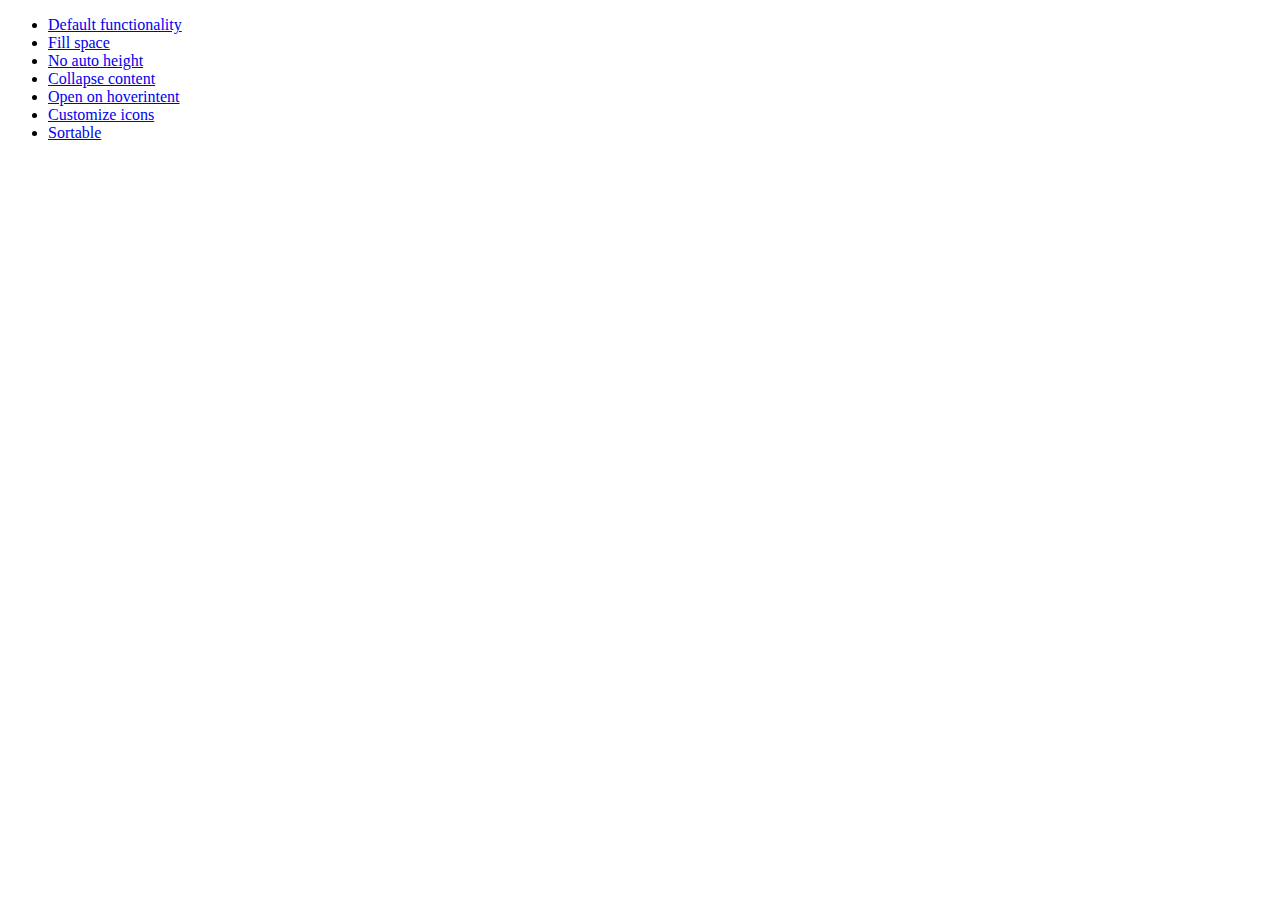
<file: src/html/static/jquery-ui-1.10.4.custom/development-bundle/demos/accordion/index.html>
<!doctype html>
<html lang="en">
<head>
	<meta charset="utf-8">
	<title>jQuery UI Accordion Demos</title>
</head>
<body>

<ul>
	<li><a href="default.html">Default functionality</a></li>
	<li><a href="fillspace.html">Fill space</a></li>
	<li><a href="no-auto-height.html">No auto height</a></li>
	<li><a href="collapsible.html">Collapse content</a></li>
	<li><a href="hoverintent.html">Open on hoverintent</a></li>
	<li><a href="custom-icons.html">Customize icons</a></li>
	<li><a href="sortable.html">Sortable</a></li>
</ul>

</body>
</html>
</file>
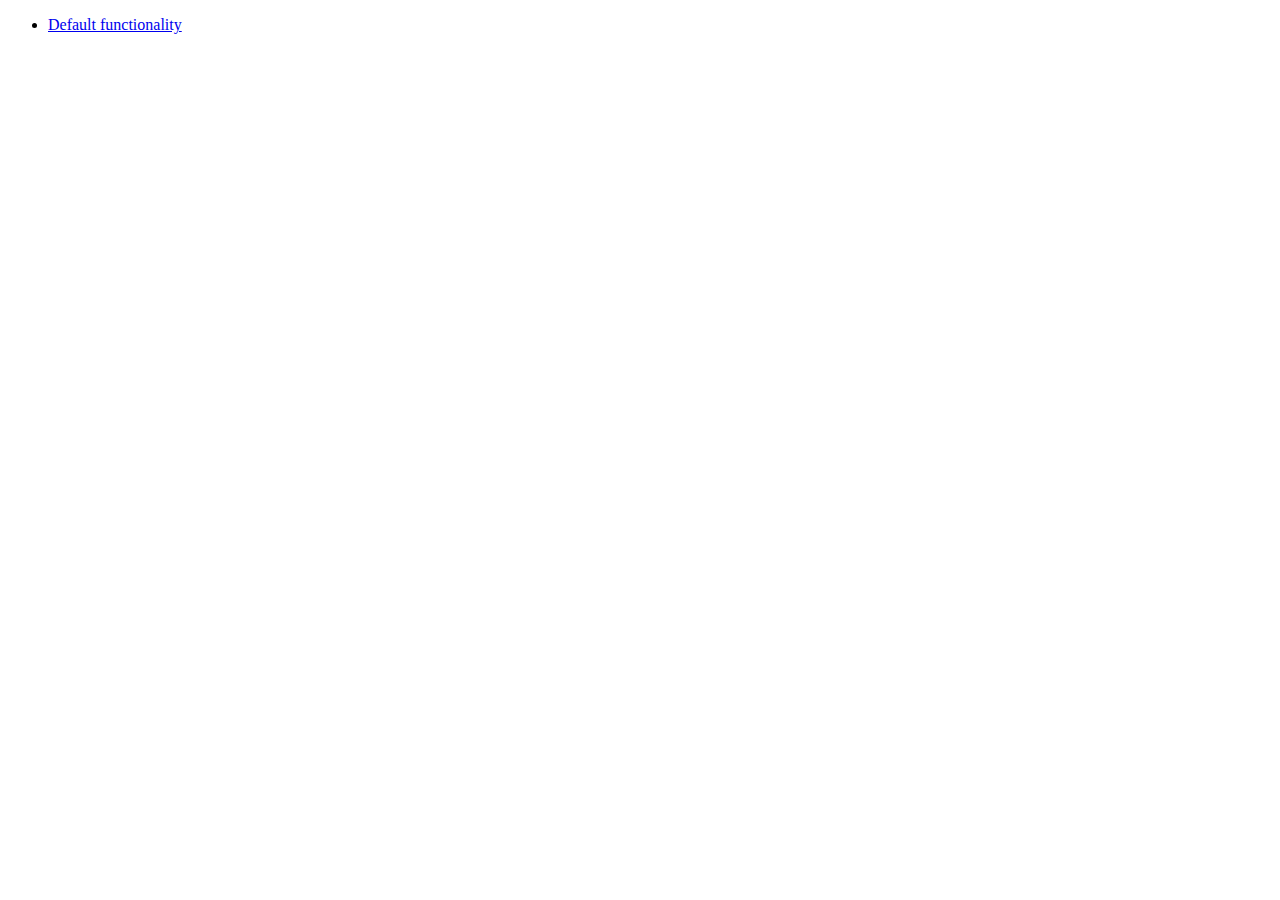
<file: src/html/static/jquery-ui-1.10.4.custom/development-bundle/demos/addClass/index.html>
<!doctype html>
<html lang="en">
<head>
	<meta charset="utf-8">
	<title>jQuery UI Effects Demos</title>
</head>
<body>

<ul>
	<li><a href="default.html">Default functionality</a></li>
</ul>

</body>
</html>
</file>
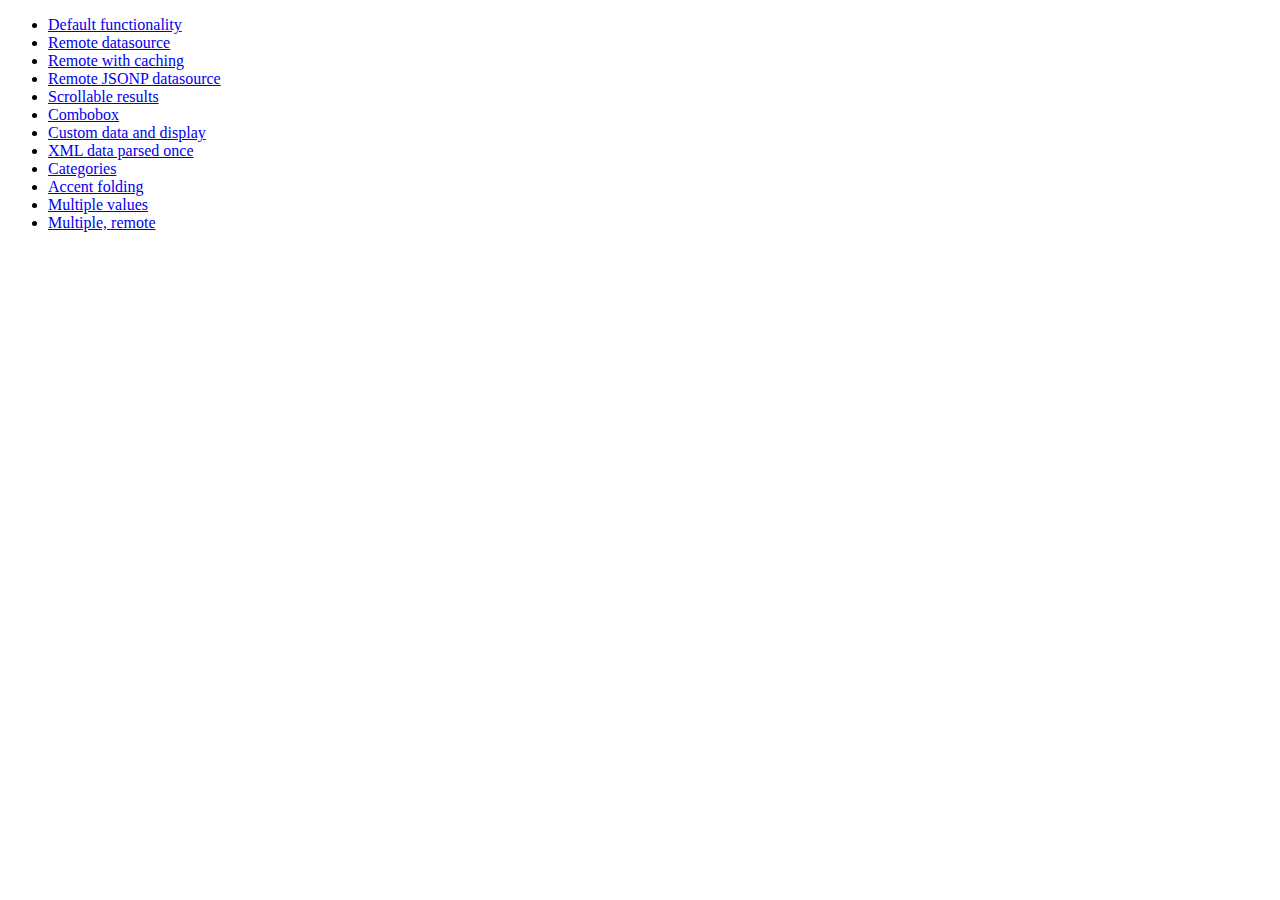
<file: src/html/static/jquery-ui-1.10.4.custom/development-bundle/demos/autocomplete/index.html>
<!doctype html>
<html lang="en">
<head>
	<meta charset="utf-8">
	<title>jQuery UI Autocomplete Demos</title>
</head>
<body>

<ul>
	<li><a href="default.html">Default functionality</a></li>
	<li><a href="remote.html">Remote datasource</a></li>
	<li><a href="remote-with-cache.html">Remote with caching</a></li>
	<li><a href="remote-jsonp.html">Remote JSONP datasource</a></li>
	<li><a href="maxheight.html">Scrollable results</a></li>
	<li><a href="combobox.html">Combobox</a></li>
	<li><a href="custom-data.html">Custom data and display</a></li>
	<li><a href="xml.html">XML data parsed once</a></li>
	<li><a href="categories.html">Categories</a></li>
	<li><a href="folding.html">Accent folding</a></li>
	<li><a href="multiple.html">Multiple values</a></li>
	<li><a href="multiple-remote.html">Multiple, remote</a></li>
</ul>

</body>
</html>
</file>
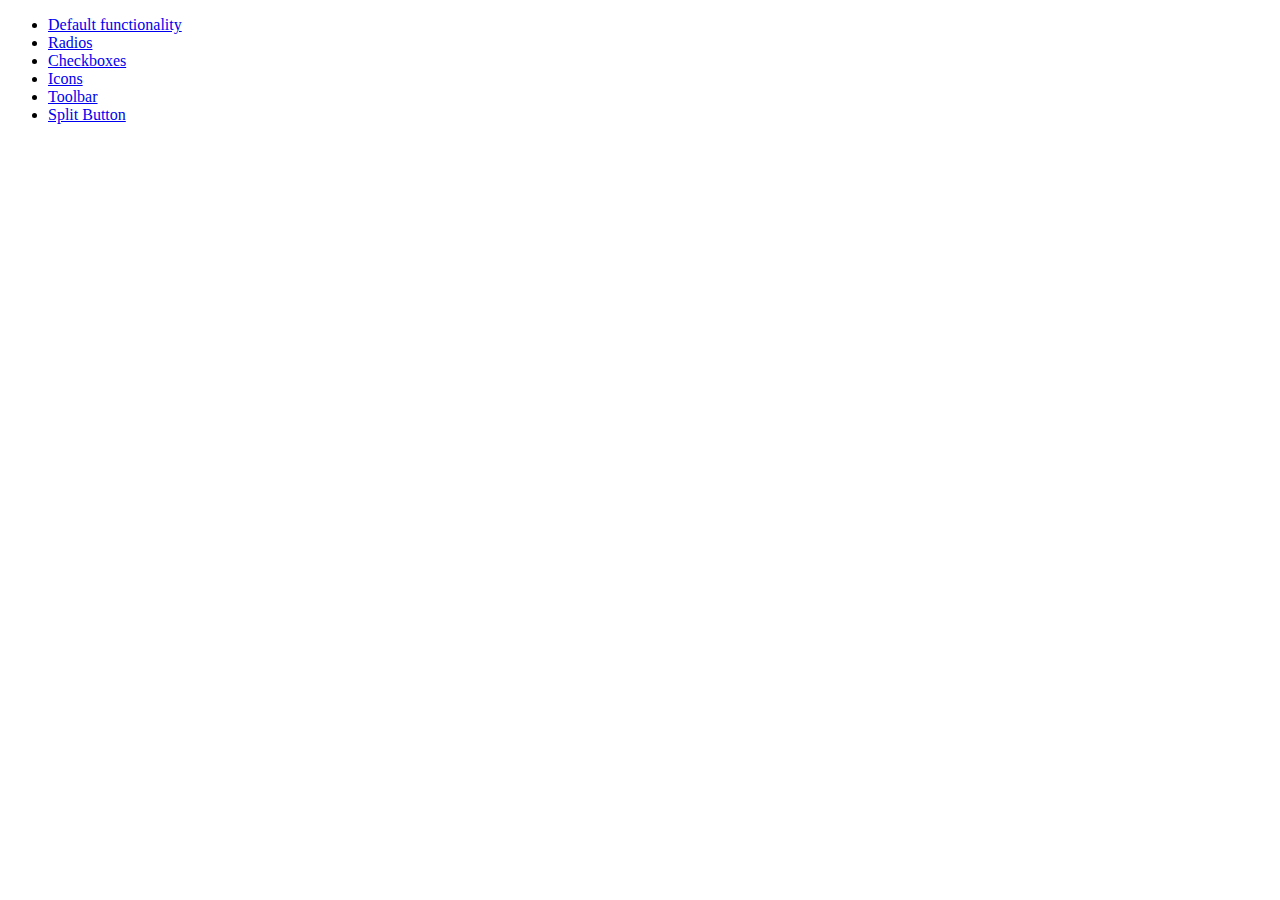
<file: src/html/static/jquery-ui-1.10.4.custom/development-bundle/demos/button/index.html>
<!doctype html>
<html lang="en">
<head>
	<meta charset="utf-8">
	<title>jQuery UI Button Demos</title>
</head>
<body>

<ul>
	<li><a href="default.html">Default functionality</a></li>
	<li><a href="radio.html">Radios</a></li>
	<li><a href="checkbox.html">Checkboxes</a></li>
	<li><a href="icons.html">Icons</a></li>
	<li><a href="toolbar.html">Toolbar</a></li>
	<li><a href="splitbutton.html">Split Button</a></li>
</ul>

</body>
</html>
</file>
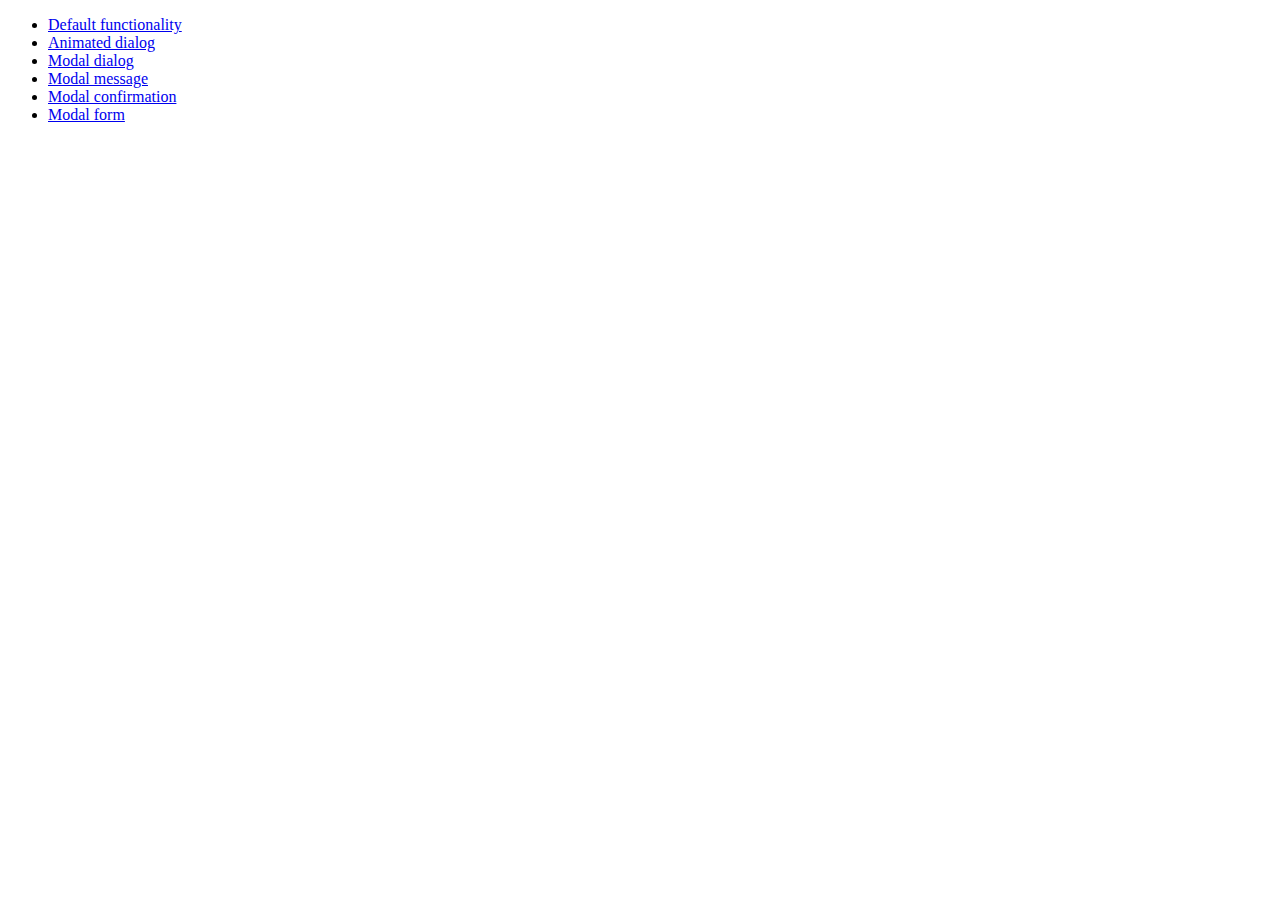
<file: src/html/static/jquery-ui-1.10.4.custom/development-bundle/demos/dialog/index.html>
<!doctype html>
<html lang="en">
<head>
	<meta charset="utf-8">
	<title>jQuery UI Dialog Demos</title>
</head>
<body>

<ul>
	<li><a href="default.html">Default functionality</a></li>
	<li><a href="animated.html">Animated dialog</a></li>
	<li><a href="modal.html">Modal dialog</a></li>
	<li><a href="modal-message.html">Modal message</a></li>
	<li><a href="modal-confirmation.html">Modal confirmation</a></li>
	<li><a href="modal-form.html">Modal form</a></li>
</ul>

</body>
</html>
</file>
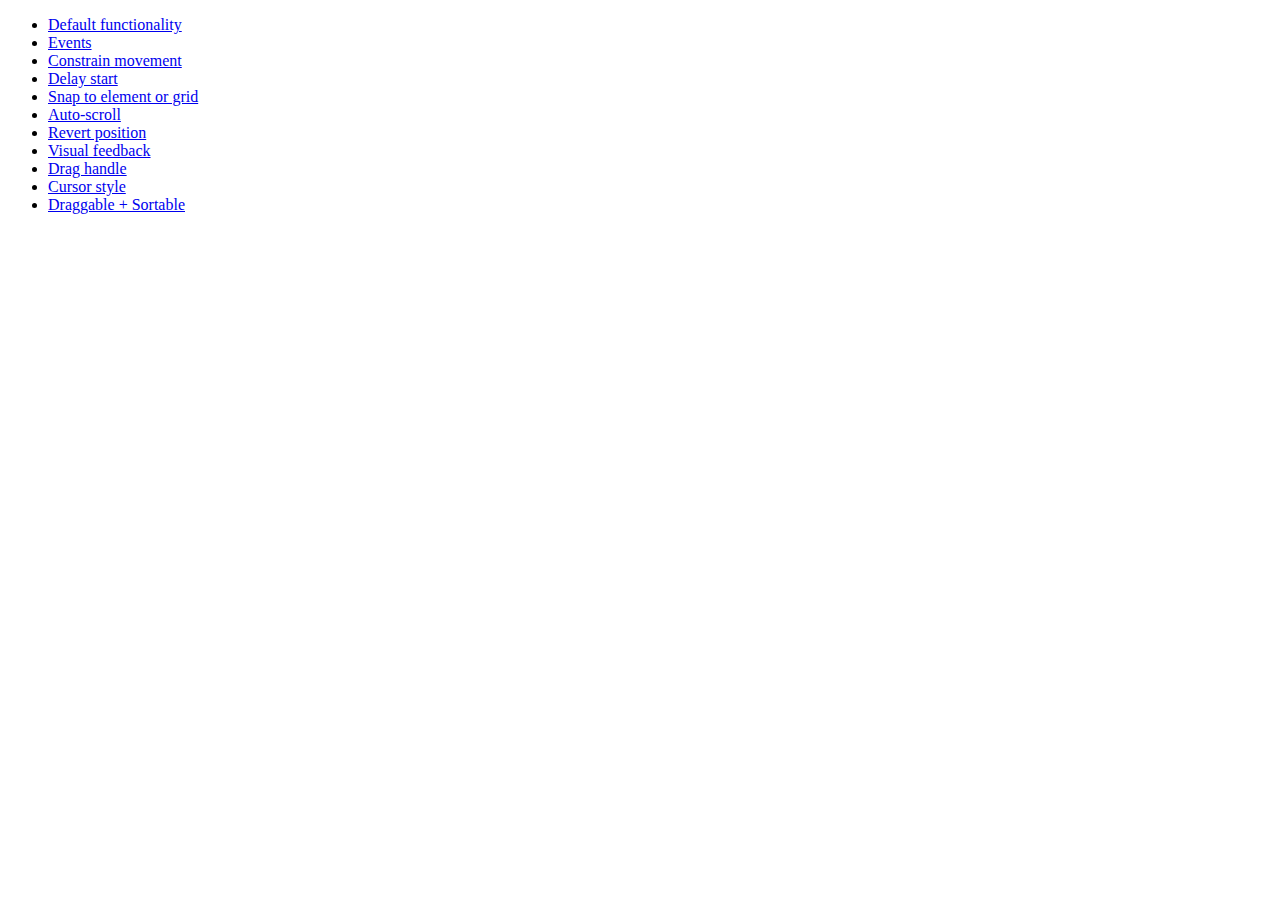
<file: src/html/static/jquery-ui-1.10.4.custom/development-bundle/demos/draggable/index.html>
<!doctype html>
<html lang="en">
<head>
	<meta charset="utf-8">
	<title>jQuery UI Draggable Demos</title>
</head>
<body>

<ul>
	<li><a href="default.html">Default functionality</a></li>
	<li><a href="events.html">Events</a></li>
	<li><a href="constrain-movement.html">Constrain movement</a></li>
	<li><a href="delay-start.html">Delay start</a></li>
	<li><a href="snap-to.html">Snap to element or grid</a></li>
	<li><a href="scroll.html">Auto-scroll</a></li>
	<li><a href="revert.html">Revert position</a></li>
	<li><a href="visual-feedback.html">Visual feedback</a></li>
	<li><a href="handle.html">Drag handle</a></li>
	<li><a href="cursor-style.html">Cursor style</a></li>
	<li><a href="sortable.html">Draggable + Sortable</a></li>
</ul>

</body>
</html>
</file>
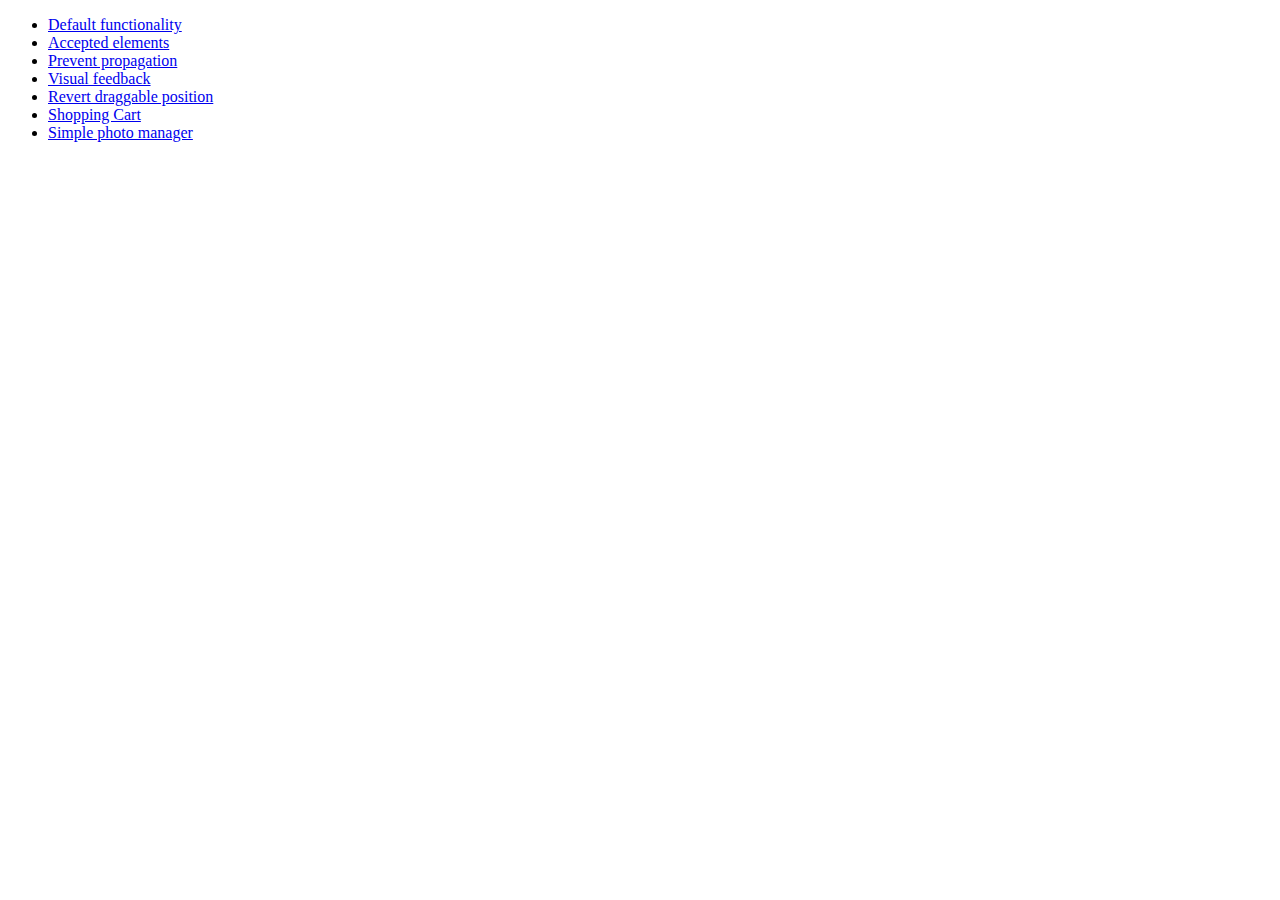
<file: src/html/static/jquery-ui-1.10.4.custom/development-bundle/demos/droppable/index.html>
<!doctype html>
<html lang="en">
<head>
	<meta charset="utf-8">
	<title>jQuery UI Droppable Demos</title>
</head>
<body>

<ul>
	<li><a href="default.html">Default functionality</a></li>
	<li><a href="accepted-elements.html">Accepted elements</a></li>
	<li><a href="propagation.html">Prevent propagation</a></li>
	<li><a href="visual-feedback.html">Visual feedback</a></li>
	<li><a href="revert.html">Revert draggable position</a></li>
	<li><a href="shopping-cart.html">Shopping Cart</a></li>
	<li><a href="photo-manager.html">Simple photo manager</a></li>
</ul>

</body>
</html>
</file>
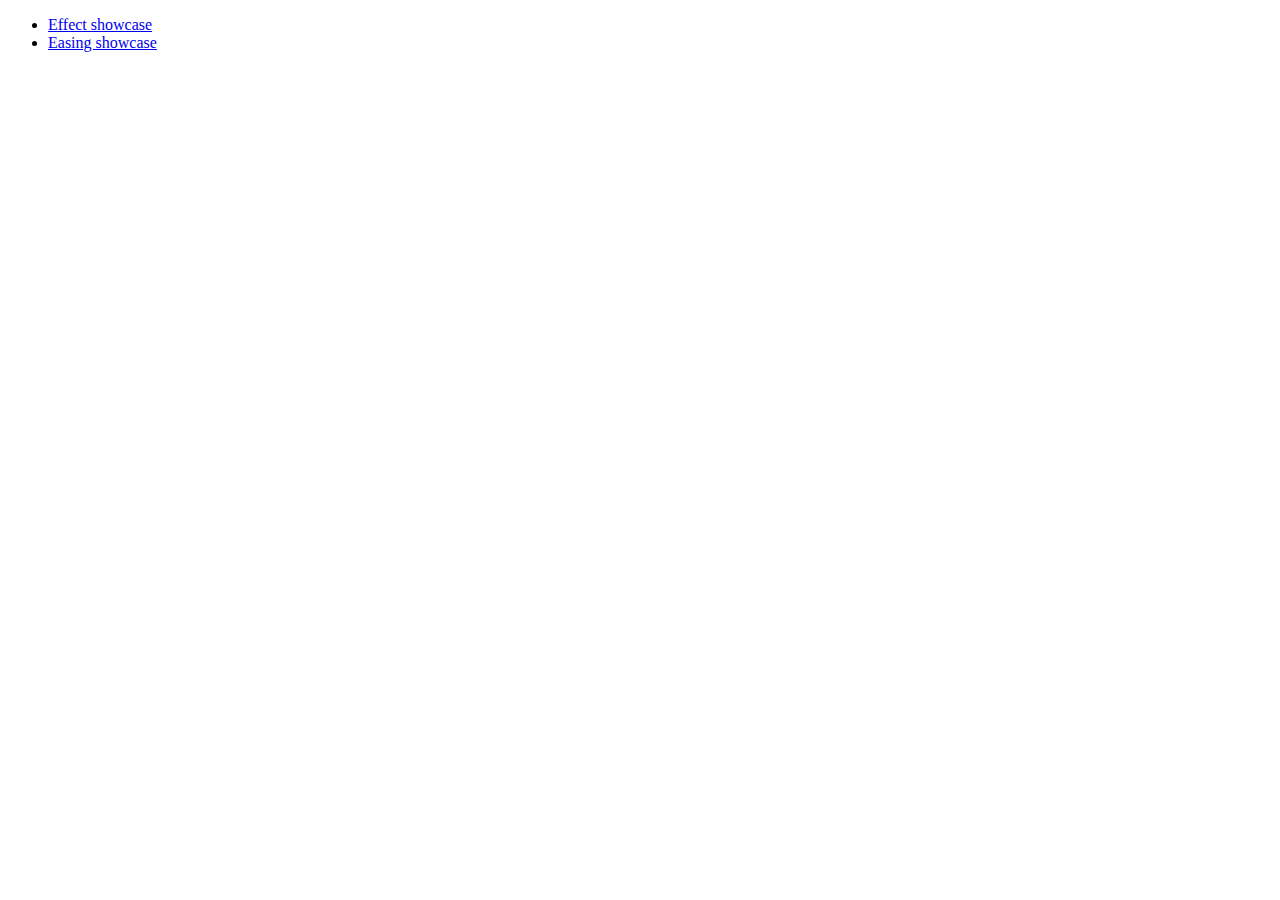
<file: src/html/static/jquery-ui-1.10.4.custom/development-bundle/demos/effect/index.html>
<!doctype html>
<html lang="en">
<head>
	<meta charset="utf-8">
	<title>jQuery UI Effects Demos</title>
</head>
<body>

<ul>
	<li><a href="default.html">Effect showcase</a></li>
	<li><a href="easing.html">Easing showcase</a></li>
</ul>

</body>
</html>
</file>
<file: src/html/static/admin/css/style.css>
* {
	margin: 0;
	padding: 0;
}
body{
	background: #f3f3f3 url(../img/bg_top.jpg) repeat-x;
	color: #bebebe;
	font-family: Tahoma, Arial, Helvetica, sans-serif;
	font-size: 11px;
	margin: 0;
}

h1, h2, h3, h4{
	font-family: Arial, sans-serif;
	color: #444444;
}

a{
	text-decoration: none;
}
a:hover{
	text-decoration: underline;
}
button, .button{
	background: #F3F3F3;
	border: 1px solid #DCDCDC;
	border-radius: 2px;
	color: #444444;
	cursor: pointer;
	display: inline-block;
	font: 700 11px Tahoma, Arial, sans-serif;
	margin-right: 10px;
	padding: 7px 12px 7px 12px;
	position: relative;
	text-decoration: none;
	text-shadow: 0px 1px 0px #FFFFFF;
}
button:hover, .button:hover{
	border-bottom-color: #999999;
	border-left-color: #999999;
	border-right-color: #999999;
	border-top-color: #999999;
	color: #333333;
	text-decoration: none;
}

.wrap{
	margin: 0 auto;
	width: 900px;
}

#header #top{
	height: 34px;
	padding: 14px 20px 0 20px;
}
#header #top p{
	text-shadow: #000 0px 1px 1px;
}
#header #top a{
	color: #f07e01;
}

#content{
	margin: 30px 0 30px 0;
}
#content .b1{
	background: #ffffff;
}
#content .b2{
	background: #f7f7f7;
}

#content tr:nth-child(even){
	background: #ffffff;
}
#content tr:nth-child(odd){
	background: #f7f7f7;
}

/* CONTENT SIDEBAR START */

#content #sidebar{
	float: left;
	margin: 0 20px 0 0;
	width: 190px;
}
#sidebar a{
	color: #656565;
}

#sidebar .box{
	border: 1px solid #DCDDE1;
	margin: 0 0 12px 0;
}
#sidebar .box .h_title{
	background: url(../img/bg_box_head.jpg) repeat-x;
	color: #bebebe;
	cursor: pointer;
	font-size: 11px;
	font-weight: normal;
	height: 22px;
	padding: 7px 0 0 15px;
	text-shadow: #0E0E0E 0px 1px 1px;
}

#sidebar .box ul{
	list-style: none;
}
#sidebar .box ul li{
	padding: 8px 0 8px 5px;
}
.box ul li .icon{ padding: 2px 0 2px 22px;}
.box ul li .page{ background: url(../img/i_page.png) no-repeat center left;}
.box ul li .view_page{ background: url(../img/i_view_page.png) no-repeat center left;}
.box ul li .category{ background: url(../img/i_category.png) no-repeat center left;}
.box ul li .contact{ background: url(../img/i_contact.png) no-repeat center left;}
.box ul li .report{ background: url(../img/i_report.png) no-repeat center left;}
.box ul li .add_page{ background: url(../img/i_add_page.png) no-repeat center left;}
.box ul li .photo{ background: url(../img/i_photo.png) no-repeat center left;}
.box ul li .config{ background: url(../img/i_config.png) no-repeat center left;}
.box ul li .users{ background: url(../img/i_users.png) no-repeat center left;}
.box ul li .add_user{ background: url(../img/i_add_user.png) no-repeat center left;}
.box ul li .block_users{ background: url(../img/i_block_users.png) no-repeat center left;}



/* CONTENT MAIN START */

#content #main{
	float: right;
	margin: 0 0 12px 0;
	width: 680px;
}

#content #main ul, #content #main ol{
	list-style-position: inside;
	margin: 0 0 0 35px;
}

#main .full_w{
	background: #ffffff;
	border: 1px solid #DCDDE1;
	color: #848484;
	margin: 0 0 20px 0;
}
#main .full_w .h_title, #main .half_w .h_title{
	background: url(../img/bg_box_head.jpg) repeat-x;
	color: #bebebe;
	font-size: 11px;
	font-weight: normal;
	height: 22px;
	padding: 7px 0 0 15px;
	text-shadow: #0E0E0E 0px 1px 1px;
}
#main .full_w .list{
	list-style: none;
}
#main .full_w h1, #main .full_w h2, #main .full_w h3{
	margin: 15px 15px 5px 15px;
}
#main .full_w p{
	line-height: 16px;
	margin: 5px 15px;
}

#main .half_w{
	background: #ffffff;
	border: 1px solid #DCDDE1;
	color: #848484;
	margin: 0 0 20px 0;
	width: 330px;
	float: left;
}
#main .half_left{
	margin-right: 10px;
}
#main .half_right{
	margin-left: 4px;
}

/* STATS BLOCK */

#main .stats .today, #main .stats .week{
	float: left;
	margin: 10px auto;
	text-align: center;
	text-shadow: #fff 1px 1px 0px;
	width: 49%;
}
#main .stats .today{
	border-right: 1px dashed #c0c0c0;
}
#main .stats h3{
	color: #797777;
	font-size: 12px;
	margin-bottom: 5px;
	text-transform: uppercase;
}
#main .stats .count{
	color: #444444;
	font-size: 23px;
	font-weight: bold;
}
#main .stats .type{
	font-size: 10px;
	margin-bottom: 5px;
	text-transform: uppercase;
}

/* CONTENT MAIN FORM */
#main form{
	margin: 15px;
}
#main form .element{
	clear: both;
	border-bottom: 1px dashed #ededed;
	display: block;
	margin: 0;
	padding: 10px 10px;
}
#main form label{
	color: #575757;
	display: block;
	font-size: 12px;
	font-weight: bold;
	margin: 0 0 5px 0;
	padding: 0 0 0 3px;
}
#main form label span{
	color: #b8b8b8;
	font-size: 11px;
	font-weight: normal;
}
#main form input, #main form select, #main form textarea{
	background: #FFFFFF;
	border: 1px solid #DDDDDD;
	border-radius: 3px;
	font-size: 11px;
	font-family: Tahoma, Arial, Helvetica, sans-serif;
	padding: 5px 3px;
}
#main form input:focus, #main form select:focus, #main form textarea:focus{	border: 1px solid #b3b3b3;}

#main form select{
	border: 1px solid #DDDDDD;
	border-radius: 3px;

}
#main form .text{
	width: 100%;
}
#main form .textarea{
	width: 100%;
}
#main form .err{
	border: 1px solid #FF5252;
}
#main form .red{
	color: #FF5252;
}

/* MAIN NOTIFY */

#main .n_warning{background: #FFF7CE;border: 1px solid #D9C65B; border-radius: 3px; margin: 20px 15px;padding: 1px;}
#main .n_warning p{	background: #FDF0B1 url(../img/i_warning.png) no-repeat 4px center;	color: #756B30;	margin: 0; padding: 7px 25px;}
#main .n_warning a{	color: #756B30;	font-weight: bold;}

#main .n_ok{background: #F6FFEC;border: 1px solid #89B755; border-radius: 3px; margin: 20px 15px;padding: 1px;}
#main .n_ok p{background: #DFF6C5 url(../img/i_ok.png) no-repeat 4px center; color: #496528; margin: 0; padding: 7px 25px;}
#main .n_ok a{color: #006312; font-weight: bold;}

#main .n_error{background: #FDE4E1;border: 1px solid #B16A6C; border-radius: 3px; margin: 20px 15px;padding: 1px;}
#main .n_error p{background: #F4CAC6 url(../img/i_error.png) no-repeat 4px center; color: #630E18; margin: 0; padding: 7px 25px;}
#main .n_error a{color: #822121; font-weight: bold;}

/* MAIN TABLE */

table{ 
	border-collapse: collapse; 
	margin: 15px; 
	width: 650px; 
}
table th{ 
	background: url(../img/bg_box_head.jpg) repeat-x;
	color: #DACDCD;
	border-left: 1px solid #ffffff;
	border-right: 1px solid #ffffff;
	font-size: 11px; 
	font-weight: bold; 
	padding: 7px; 
	text-shadow: 0px 1px #242424; 
}
table tr{ 
	border-left: 1px solid #ffffff;
	border-right: 1px solid #ffffff;
}
table td{ 
	border-bottom: 1px solid #ffffff; 
	border-top: 1px solid ffffff; 
	color: #565656;
	padding: 8px; 
}
table tr:hover td{ 
	background: #fff8cf;
	color: #000000; 
}
table .chb{ 
	width: 20px; 
}

.table-icon { padding: 1px 8px; margin-right: 5px; }
.edit.table-icon { background: url(../img/i_edit.png) no-repeat; }
.delete.table-icon { background: url(../img/i_delete.png) no-repeat; }
.archive.table-icon { background: url(../img/i_archive.png) no-repeat; }

.pagination{
	margin: 5px auto;
	padding: 12px 0;
	text-align: center;
}
.pagination a{ 
	border:solid 1px #d2d2d2; 
	color: #444444;  
	margin-right:2px; 
}
.pagination span{ 
	border:solid 1px #ddd; 
	margin-right:2px; 
}
.pagination .active{
	border:solid 1px #e0e0e0; 
	color:#000; 
	font-weight:bold;  
}
.pagination a:link, .pagination a:visited{
	padding:6px 10px; 
	text-decoration:none; 
}
.pagination span{ 
	color:#b6b6b6; 
	padding:6px 10px; 
	text-decoration:none; 
}
.pagination a:hover{ 
	border:solid 1px #b2b2b2; 
}

/* FOOTER START */

#footer{
	background: url(../img/bg_top.jpg) repeat-x top center;
	border-top: 2px solid #404345;
	color: #939393;
	float: left;
	margin: 0 auto;
	padding: 8px 20px;
	text-shadow: #111111 0px 1px 1px;
	width: 860px;
}
#footer a{
	color: #939393;
	font-weight: bold;
}

/* HELPERS START */

.entry{ color: #444; margin: 5px 0; padding: 5px 15px; text-shadow: 0px 1px #ffffff; }
.add{ background: #F3F3F3 url(../img/i_add.png) no-repeat 4px center;	padding-left: 25px;}
.cancel{ background: #F3F3F3 url(../img/i_delete.png) no-repeat 4px center;	padding-left: 25px;}
.sep{ border-bottom: 1px dashed #DDDDDD; margin: 10px 0;}

.clear{ clear: both; }

.left{ 	float: left; }
.right{ float: right; }

.align-left{ text-align: left; }
.align-right{ text-align: right; }
.align-center{ text-align: center; }
</file>
<file: src/html/static/admin/css/navi.css>
#header #nav{
	height: 27px;
	margin:0;
	padding: 5px 20px 0 10px;
	position: relative;
}

#header #nav ul{
	list-style: none;
}
#header #nav ul li.upp{
	display: inline;
	float: left;
	position: relative;
	margin: 0 40px 0 0;
	text-align: center;
}
#header #nav ul li.upp a{
	color: #bebebe;
	display: block;
	padding: 0px 0px 11px 8px;
	text-align: center;
	text-shadow: #000 0px 1px 1px;
}
#header #nav ul li.upp a:hover{
	color: #f07e01;
}
#header #nav ul li.upp a .active{
	color: #f07e01;
}

#header #nav ul li.upp ul{
	display: none;
}
#header #nav ul li.upp:hover ul{
	background: #17181c;
	border: 1px solid #58585a;
	border-top: none;
	display: block;
	position: absolute;
	-webkit-border-bottom-right-radius: 5px;
	-webkit-border-bottom-left-radius: 5px;
	-moz-border-radius-bottomright: 5px;
	-moz-border-radius-bottomleft: 5px;
	border-bottom-right-radius: 5px;
	border-bottom-left-radius: 5px;
	z-index: 9999;
}
#header #nav ul li.upp ul li{
	color: #4e4e4e;
	display: block;
	padding: 7px 10px 8px 8px;	
	text-align: left;
	width: 150px;	

}
#header #nav ul li.upp ul li a{
	background: none;
	display: inline;
}
#header #nav ul li.upp ul li a:hover{
}
</file>
